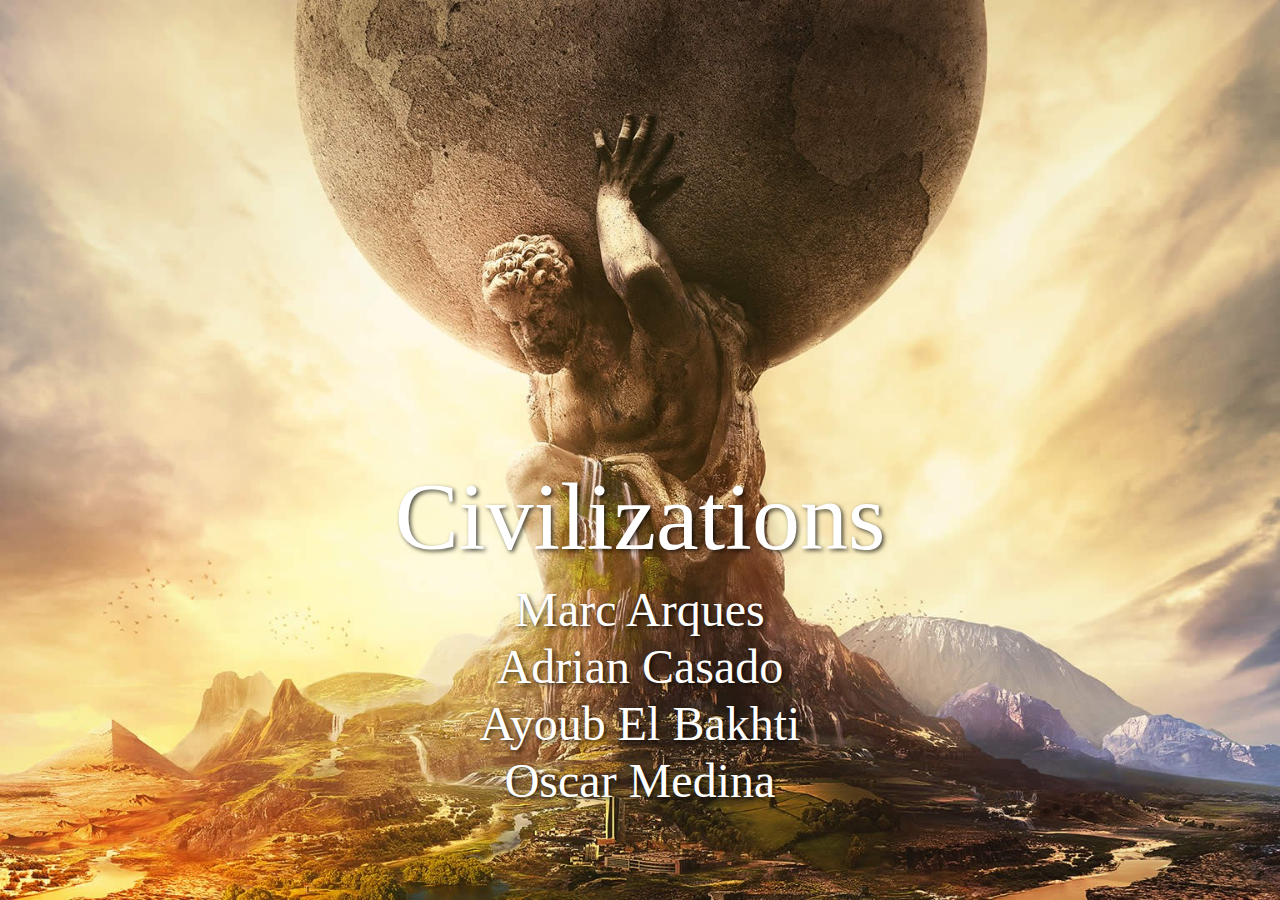
<file: M4 (EXPERIMENTAL)/html/index.html>
<!DOCTYPE html>
<html lang="es">
<head>
    <meta charset="UTF-8">
    <meta name="viewport" content="width=device-width, initial-scale=1.0">
    <title>Videojuego Civilizations</title>
    <link rel="stylesheet" href="index.css">
</head>
<body>
    <header class="hidden" role="banner">
        <h1>Videojuego Civilizations</h1>
    </header>
    <main>
        <section id="intro" role="region" aria-label="Introducción">
            <img src="images/indexBackground.jpg" alt="Imagen introductoria del juego" id="introImage">
            <div id="introTitle" aria-hidden="true">
                Civilizations
                <div id="introNames">
                    <div>Marc Arques</div>
                    <div>Adrian Casado</div>
                    <div>Ayoub El Bakhti</div>
                    <div>Oscar Medina</div>
                </div>
            </div>
        </section>
        <section id="index" class="hidden" role="region" aria-label="Menú principal">
            <div class="menu-container">
                <img src="images/bandera.png" alt="Imagen izquierda" class="side-image">
                <div class="buttons">
                    <button onclick="location.href='attack_units.html'" aria-label="Unidades de Ataque">Unidades de Ataque</button>
                    <button onclick="location.href='buildings.html'" aria-label="Edificios">Edificios</button>
                    <button onclick="location.href='defences.html'" aria-label="Defensas">Defensas</button>
                    <button onclick="location.href='special_units.html'" aria-label="Unidades Especiales">Unidades Especiales</button>
                </div>
                <img src="images/bandera.png" alt="Imagen derecha" class="side-image">
            </div>
        </section>
    </main>
    <footer class="hidden" role="contentinfo">
        <p>&copy; 2024 Videojuego Civilizations. Todos los derechos reservados.</p>
    </footer>
    <script src="menu.js"></script>
</body>
</html>
</file>
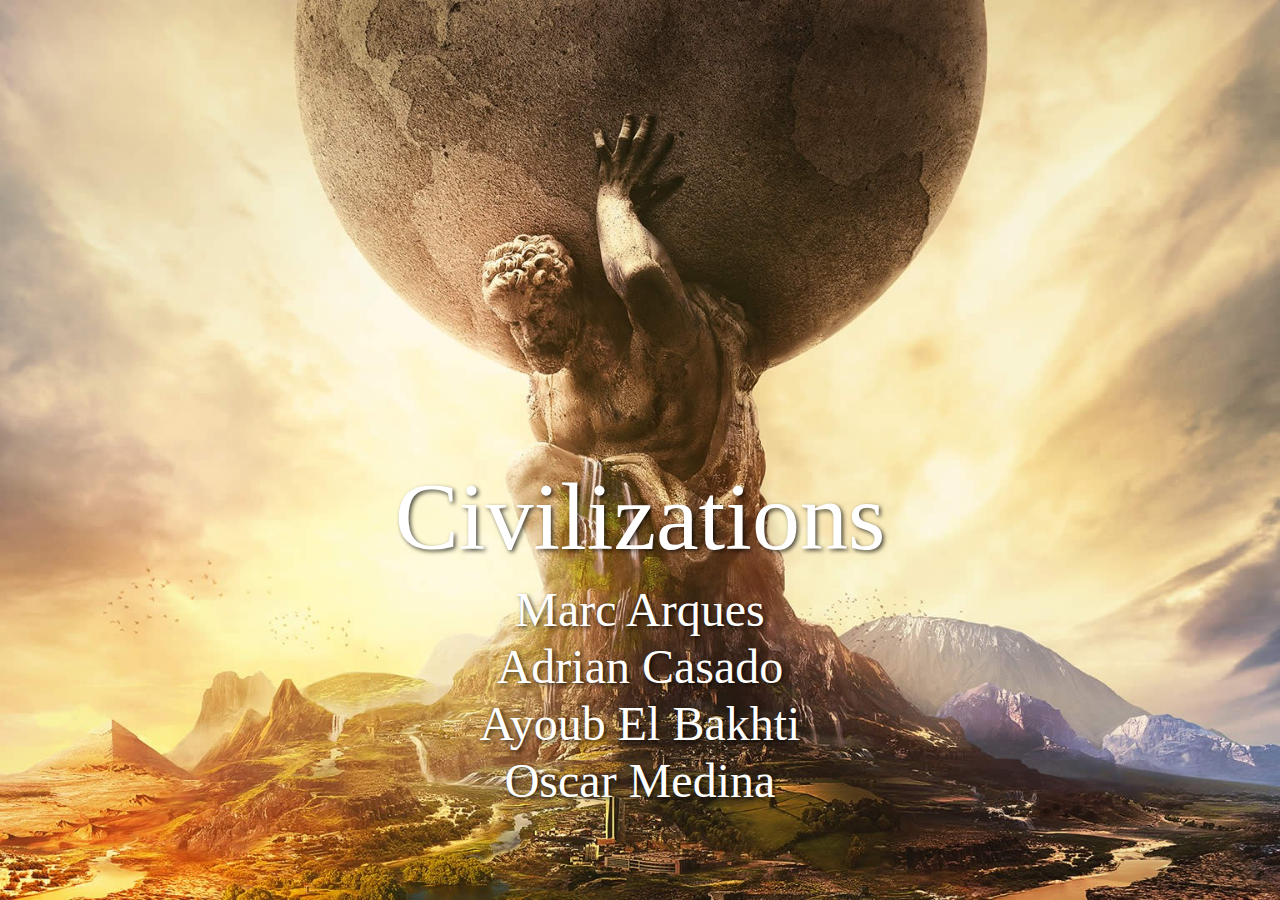
<file: M4/html/index.html>
<!DOCTYPE html>
<html lang="es">
<head>
    <meta charset="UTF-8">
    <meta name="viewport" content="width=device-width, initial-scale=1.0">
    <title>Videojuego Civilizations</title>
    <link rel="stylesheet" href="index.css">
<script>
    async function refrescar() {
        var url = 'http://localhost:5000/run-script';
        try {
            await fetch(url);
        } catch (e) {
            console.error(e);
        }
        return false;
    }

    async function actualizarYRedirigir() {
        await refrescar();
        setTimeout(function() {
            location.href = 'civilizations.html';
        }, 1000); // 1 segundo de retraso
    }
</script>
</head>
<body>
    <header class="hidden" role="banner">
        <h1>Videojuego Civilizations</h1>
    </header>
    <main>
        <div id="loading" style="z-index: 10000; display: none; color:black; background-color: white; width: 100px;">&nbsp;</div>
        <section id="intro" role="region" aria-label="Introducción">
            <img src="images/indexBackground.jpg" alt="Imagen introductoria del juego" id="introImage">
            <div id="introTitle" aria-hidden="true">
                Civilizations
                <div id="introNames">
                    <div>Marc Arques</div>
                    <div>Adrian Casado</div>
                    <div>Ayoub El Bakhti</div>
                    <div>Oscar Medina</div>
                </div>
            </div>
        </section>
        <section id="index" class="hidden" role="region" aria-label="Menú principal">
            <div class="menu-container">
                <img src="images/bandera.png" alt="Imagen izquierda" class="side-image">
                <div class="buttons">
                    <button onclick="location.href='attack_units.html'" aria-label="Unidades de Ataque">Unidades de Ataque</button>
                    <button onclick="location.href='buildings.html'" aria-label="Edificios">Edificios</button>
                    <button onclick="location.href='defences.html'" aria-label="Defensas">Defensas</button>
                    <button onclick="location.href='special_units.html'" aria-label="Unidades Especiales">Unidades Especiales</button>
                    <button onclick="actualizarYRedirigir()" aria-label="Civilization Stats and Update Resources">Civilization Stats y Recargar Recursos</button>                </div>
                <img src="images/bandera.png" alt="Imagen derecha" class="side-image">
            </div>
        </section>
    </main>
    <footer class="hidden" role="contentinfo">
            <p>2024 Civilizations. Todos los derechos reservados.</p>
            <p>
              <a href="https://github.com/MarcArques" target="_blank">Marc Arqu&#233;s Marim&#243;n</a>
            </p>
            <p>
              <a href="https://github.com/AdrianCasadoAguilera" target="_blank">Adri&#225;n Casado Aguilera</a>
            </p>
            <p>
              <a href="https://github.com/AAyoubelbakhti" target="_blank">Ayoub El Bakhti</a>
            </p>
            <p>
              <a href="https://github.com/OscarMG018" target="_blank">&#211;scar MG018</a>
            </p>
    </footer>
    <script src="menu.js"></script>
</body>
</html>
</file>
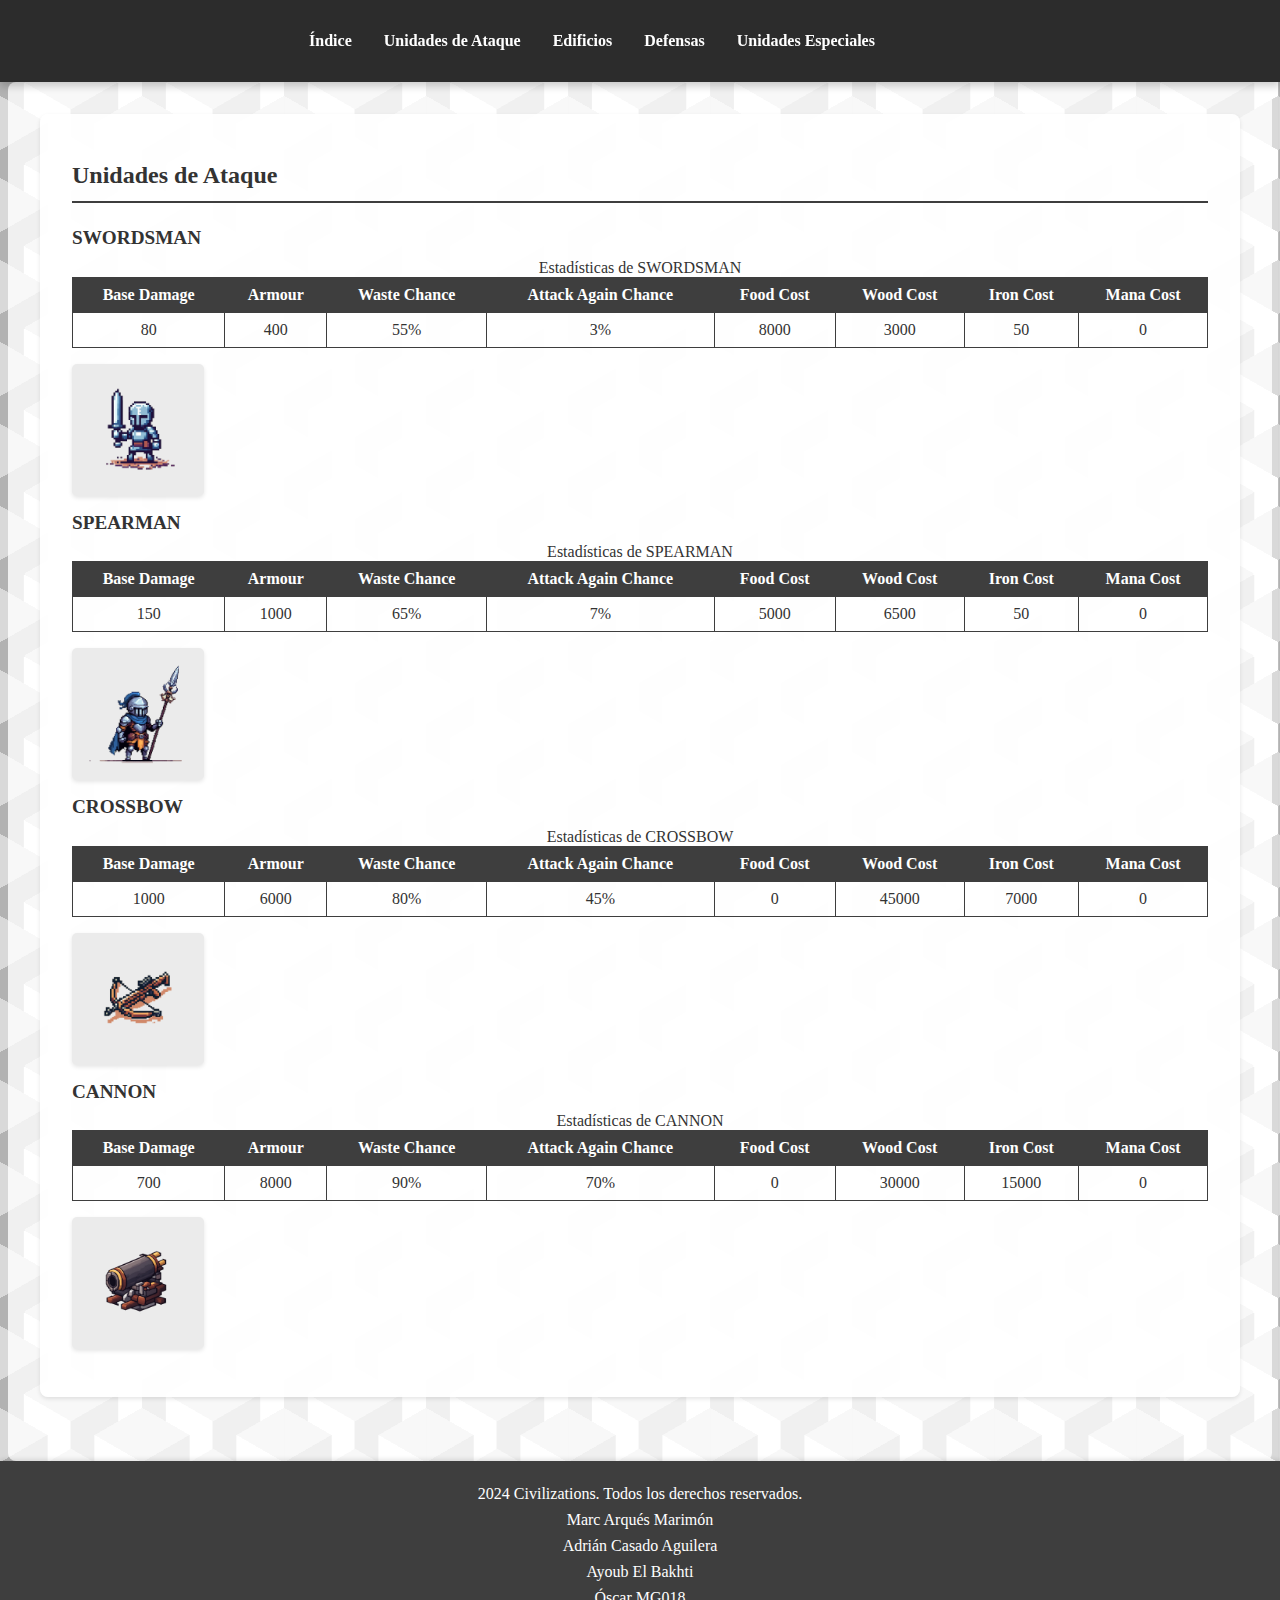
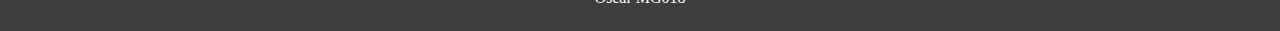
<file: M4/html/attack_units.html>
<html lang="es">
  <head>
    <meta charset="UTF-8"/>
    <meta name="viewport" content="width=device-width, initial-scale=1.0"/>
    <title>Unidades de Ataque</title>
    <link rel="stylesheet" href="style.css"/>
    <script>
                    function toggleMenu() {
                        const menu = document.getElementById('menu');
                        const toggleButton = document.querySelector('.menu-toggle');
                        const isExpanded = toggleButton.getAttribute('aria-expanded') === 'true';
                    
                        console.log('Menu toggled');  // Agrega este log para verificar que la funci&#243;n se est&#225; ejecutando
                    
                        toggleButton.setAttribute('aria-expanded', !isExpanded);
                        menu.style.display = isExpanded ? 'none' : 'flex';
                    }
                </script>
  </head>
  <body>
    <header role="banner">
      <nav role="navigation">
        <div class="menu-toggle" aria-label="Toggle menu" aria-expanded="false" onclick="toggleMenu()">&#9776;</div>
        <ul id="menu">
          <li>
            <a href="index.html">&#205;ndice</a>
          </li>
          <li>
            <a href="attack_units.html" aria-current="page">Unidades de Ataque</a>
          </li>
          <li>
            <a href="buildings.html">Edificios</a>
          </li>
          <li>
            <a href="defences.html">Defensas</a>
          </li>
          <li>
            <a href="special_units.html">Unidades Especiales</a>
          </li>
        </ul>
      </nav>
    </header>
    <main role="main">
      <section id="attack-units" aria-labelledby="attack-units-title">
        <h1 id="attack-units-title">Unidades de Ataque</h1>
        <article class="unit-section" id="swordsman">
          <h2>SWORDSMAN</h2>
          <div class="table-container">
            <table>
              <caption>Estad&#237;sticas de SWORDSMAN</caption>
              <thead>
                <tr>
                  <th scope="col">Base Damage</th>
                  <th scope="col">Armour</th>
                  <th scope="col">Waste Chance</th>
                  <th scope="col">Attack Again Chance</th>
                  <th scope="col">Food Cost</th>
                  <th scope="col">Wood Cost</th>
                  <th scope="col">Iron Cost</th>
                  <th scope="col">Mana Cost</th>
                </tr>
              </thead>
              <tbody>
                <tr>
                  <td>80</td>
                  <td>400</td>
                  <td>55%</td>
                  <td>3%</td>
                  <td>8000</td>
                  <td>3000</td>
                  <td>50</td>
                  <td>0</td>
                </tr>
              </tbody>
            </table>
          </div>
          <div class="unit">
            <img src="images/swordsman.png" alt="Imagen de SWORDSMAN"/>
            <p>El Espadach&#237;n es una unidad de ataque cuerpo a cuerpo con una base de da&#241;o de 80. Con una impresionante armadura de 400, est&#225; bien protegido contra ataques enemigos. Aunque tiene un 55% de probabilidad de desperdiciar un ataque, su oportunidad de atacar nuevamente es del 3%. Es una opci&#243;n econ&#243;mica en t&#233;rminos de hierro, requiriendo solo 50 unidades, pero tiene un costo considerable de 8000 de comida y 3000 de madera. Mejorado con tecnolog&#237;a y experiencia, este guerrero es una columna vertebral en las batallas cuerpo a cuerpo.</p>
          </div>
        </article>
        <article class="unit-section" id="spearman">
          <h2>SPEARMAN</h2>
          <div class="table-container">
            <table>
              <caption>Estad&#237;sticas de SPEARMAN</caption>
              <thead>
                <tr>
                  <th scope="col">Base Damage</th>
                  <th scope="col">Armour</th>
                  <th scope="col">Waste Chance</th>
                  <th scope="col">Attack Again Chance</th>
                  <th scope="col">Food Cost</th>
                  <th scope="col">Wood Cost</th>
                  <th scope="col">Iron Cost</th>
                  <th scope="col">Mana Cost</th>
                </tr>
              </thead>
              <tbody>
                <tr>
                  <td>150</td>
                  <td>1000</td>
                  <td>65%</td>
                  <td>7%</td>
                  <td>5000</td>
                  <td>6500</td>
                  <td>50</td>
                  <td>0</td>
                </tr>
              </tbody>
            </table>
          </div>
          <div class="unit">
            <img src="images/spearman.png" alt="Imagen de SPEARMAN"/>
            <p>El Lancero es una unidad vers&#225;til con un da&#241;o base de 150 y una armadura de 1000, lo que lo convierte en una opci&#243;n robusta contra las unidades montadas y a pie. Con una alta probabilidad de desperdicio del 65%, pero una notable oportunidad de ataque adicional del 7%, el Lancero puede ser un elemento sorpresa en el campo de batalla. Sus costos incluyen 5000 de comida, 6500 de madera y 50 de hierro, lo que lo hace una inversi&#243;n equilibrada para su alto rendimiento defensivo y ofensivo.</p>
          </div>
        </article>
        <article class="unit-section" id="crossbow">
          <h2>CROSSBOW</h2>
          <div class="table-container">
            <table>
              <caption>Estad&#237;sticas de CROSSBOW</caption>
              <thead>
                <tr>
                  <th scope="col">Base Damage</th>
                  <th scope="col">Armour</th>
                  <th scope="col">Waste Chance</th>
                  <th scope="col">Attack Again Chance</th>
                  <th scope="col">Food Cost</th>
                  <th scope="col">Wood Cost</th>
                  <th scope="col">Iron Cost</th>
                  <th scope="col">Mana Cost</th>
                </tr>
              </thead>
              <tbody>
                <tr>
                  <td>1000</td>
                  <td>6000</td>
                  <td>80%</td>
                  <td>45%</td>
                  <td>0</td>
                  <td>45000</td>
                  <td>7000</td>
                  <td>0</td>
                </tr>
              </tbody>
            </table>
          </div>
          <div class="unit">
            <img src="images/crossbow.png" alt="Imagen de CROSSBOW"/>
            <p>El Ballestero es una unidad de ataque a distancia extremadamente potente con un da&#241;o base de 1000 y una armadura de 6000. Su alta probabilidad de desperdicio del 80% se compensa con una notable oportunidad de ataque adicional del 45%. Sin costos en comida, pero con un alto requerimiento de 45000 de madera y 7000 de hierro, el Ballestero es una inversi&#243;n pesada pero extremadamente efectiva en desmantelar las defensas enemigas desde lejos.</p>
          </div>
        </article>
        <article class="unit-section" id="cannon">
          <h2>CANNON</h2>
          <div class="table-container">
            <table>
              <caption>Estad&#237;sticas de CANNON</caption>
              <thead>
                <tr>
                  <th scope="col">Base Damage</th>
                  <th scope="col">Armour</th>
                  <th scope="col">Waste Chance</th>
                  <th scope="col">Attack Again Chance</th>
                  <th scope="col">Food Cost</th>
                  <th scope="col">Wood Cost</th>
                  <th scope="col">Iron Cost</th>
                  <th scope="col">Mana Cost</th>
                </tr>
              </thead>
              <tbody>
                <tr>
                  <td>700</td>
                  <td>8000</td>
                  <td>90%</td>
                  <td>70%</td>
                  <td>0</td>
                  <td>30000</td>
                  <td>15000</td>
                  <td>0</td>
                </tr>
              </tbody>
            </table>
          </div>
          <div class="unit">
            <img src="images/cannon.png" alt="Imagen de CANNON"/>
            <p>El Ca&#241;&#243;n es una unidad de artiller&#237;a pesada con un da&#241;o base de 700 y una armadura de 8000. Su probabilidad de desperdicio es alta, del 90%, pero su oportunidad de ataque adicional del 70% lo convierte en una amenaza constante. Sin necesidad de comida pero con altos costos de 30000 de madera y 15000 de hierro, el Ca&#241;&#243;n es ideal para desmantelar estructuras enemigas y causar grandes estragos en formaciones enemigas densas. Su poder de fuego y resistencia lo hacen una unidad indispensable en batallas largas y asedios.</p>
          </div>
        </article>
      </section>
    </main>
    <footer role="contentinfo">
      <p> 2024 Civilizations. Todos los derechos reservados.</p>
      <p>
        <a href="https://github.com/MarcArques" target="_blank">Marc Arqu&#233;s Marim&#243;n</a>
      </p>
      <p>
        <a href="https://github.com/AdrianCasadoAguilera" target="_blank">Adri&#225;n Casado Aguilera</a>
      </p>
      <p>
        <a href="https://github.com/AAyoubelbakhti" target="_blank">Ayoub El Bakhti</a>
      </p>
      <p>
        <a href="https://github.com/OscarMG018" target="_blank">&#211;scar MG018</a>
      </p>
    </footer>
  </body>
</html>
</file>
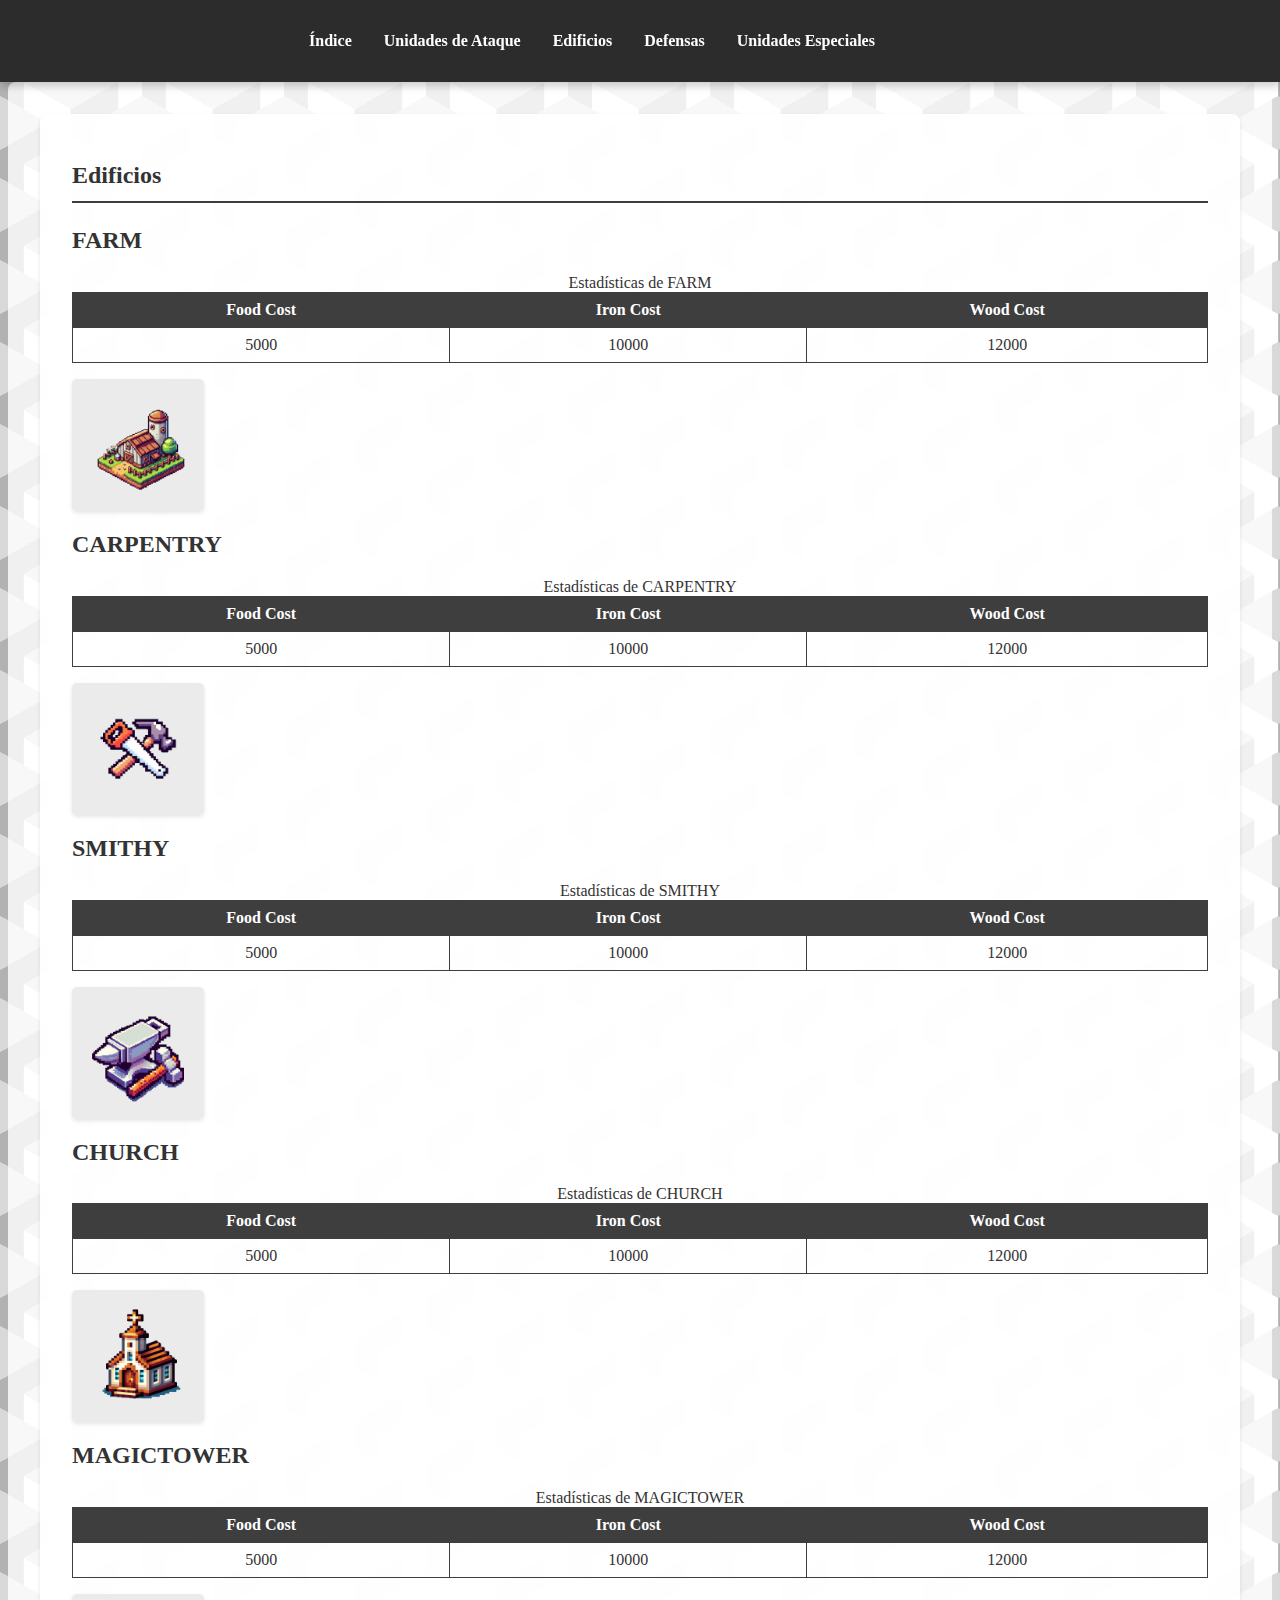
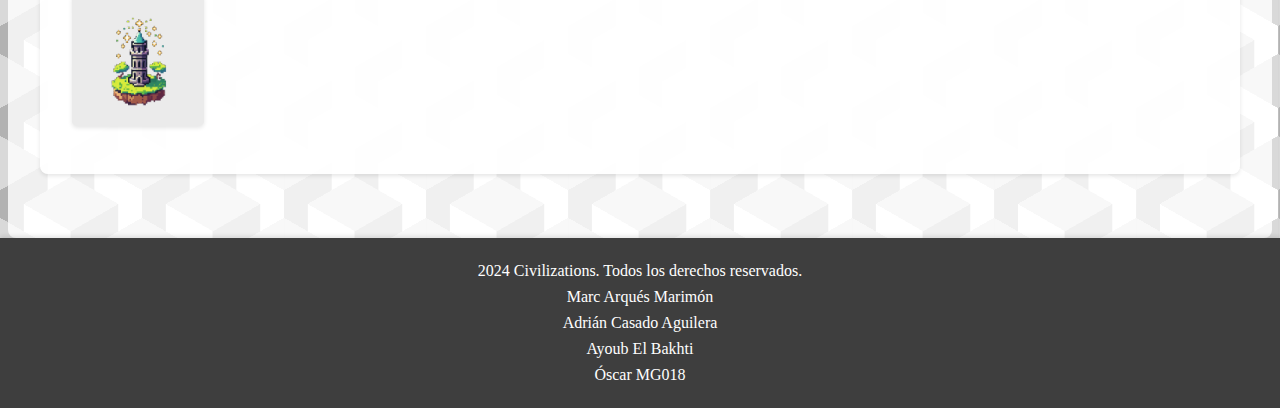
<file: M4/html/buildings.html>
<html lang="es">
  <head>
    <meta charset="UTF-8"/>
    <meta name="viewport" content="width=device-width, initial-scale=1.0"/>
    <title>Edificios</title>
    <link rel="stylesheet" href="style.css"/>
    <script>
                    function toggleMenu() {
                        const menu = document.getElementById('menu');
                        const toggleButton = document.querySelector('.menu-toggle');
                        const isExpanded = toggleButton.getAttribute('aria-expanded') === 'true';
                    
                        console.log('Menu toggled');  // Agrega este log para verificar que la funci&#243;n se est&#225; ejecutando
                    
                        toggleButton.setAttribute('aria-expanded', !isExpanded);
                        menu.style.display = isExpanded ? 'none' : 'flex';
                    }
                </script>
  </head>
  <body>
    <header role="banner">
      <nav role="navigation">
        <div class="menu-toggle" aria-label="Toggle menu" aria-expanded="false" onclick="toggleMenu()">&#9776;</div>
        <ul id="menu">
          <li>
            <a href="index.html">&#205;ndice</a>
          </li>
          <li>
            <a href="attack_units.html">Unidades de Ataque</a>
          </li>
          <li>
            <a href="buildings.html" aria-current="page">Edificios</a>
          </li>
          <li>
            <a href="defences.html">Defensas</a>
          </li>
          <li>
            <a href="special_units.html">Unidades Especiales</a>
          </li>
        </ul>
      </nav>
    </header>
    <main role="main">
      <section id="buildings" aria-labelledby="buildings-title">
        <h1 id="buildings-title">Edificios</h1>
        <article class="building-section" id="farm">
          <h2>FARM</h2>
          <div class="table-container">
            <table>
              <caption>Estad&#237;sticas de FARM</caption>
              <thead>
                <tr>
                  <th scope="col">Food Cost</th>
                  <th scope="col">Iron Cost</th>
                  <th scope="col">Wood Cost</th>
                </tr>
              </thead>
              <tbody>
                <tr>
                  <td>5000</td>
                  <td>10000</td>
                  <td>12000</td>
                </tr>
              </tbody>
            </table>
          </div>
          <div class="unit">
            <img src="images/farm.png" alt="Imagen de FARM"/>
            <p>La Granja es el principal productor de alimentos en tu civilizaci&#243;n. Con un costo de 5000 de comida, 10000 de hierro y 12000 de madera, proporciona los recursos necesarios para mantener a tu poblaci&#243;n y alimentar a tus tropas.</p>
          </div>
        </article>
        <article class="building-section" id="carpentry">
          <h2>CARPENTRY</h2>
          <div class="table-container">
            <table>
              <caption>Estad&#237;sticas de CARPENTRY</caption>
              <thead>
                <tr>
                  <th scope="col">Food Cost</th>
                  <th scope="col">Iron Cost</th>
                  <th scope="col">Wood Cost</th>
                </tr>
              </thead>
              <tbody>
                <tr>
                  <td>5000</td>
                  <td>10000</td>
                  <td>12000</td>
                </tr>
              </tbody>
            </table>
          </div>
          <div class="unit">
            <img src="images/carpentry.png" alt="Imagen de CARPENTRY"/>
            <p>La Carpinter&#237;a es esencial para la producci&#243;n y reparaci&#243;n de estructuras de madera. Requiere 5000 de comida, 10000 de hierro y 12000 de madera para su construcci&#243;n, y es crucial para mantener tu infraestructura en buen estado.</p>
          </div>
        </article>
        <article class="building-section" id="smithy">
          <h2>SMITHY</h2>
          <div class="table-container">
            <table>
              <caption>Estad&#237;sticas de SMITHY</caption>
              <thead>
                <tr>
                  <th scope="col">Food Cost</th>
                  <th scope="col">Iron Cost</th>
                  <th scope="col">Wood Cost</th>
                </tr>
              </thead>
              <tbody>
                <tr>
                  <td>5000</td>
                  <td>10000</td>
                  <td>12000</td>
                </tr>
              </tbody>
            </table>
          </div>
          <div class="unit">
            <img src="images/smithy.png" alt="Imagen de SMITHY"/>
            <p>La Herrer&#237;a es donde se forjan las armas y armaduras para tus tropas. Con un costo de 5000 de comida, 10000 de hierro y 12000 de madera, este edificio mejora la capacidad ofensiva y defensiva de tu ej&#233;rcito.</p>
          </div>
        </article>
        <article class="building-section" id="church">
          <h2>CHURCH</h2>
          <div class="table-container">
            <table>
              <caption>Estad&#237;sticas de CHURCH</caption>
              <thead>
                <tr>
                  <th scope="col">Food Cost</th>
                  <th scope="col">Iron Cost</th>
                  <th scope="col">Wood Cost</th>
                </tr>
              </thead>
              <tbody>
                <tr>
                  <td>5000</td>
                  <td>10000</td>
                  <td>12000</td>
                </tr>
              </tbody>
            </table>
          </div>
          <div class="unit">
            <img src="images/church.png" alt="Imagen de CHURCH"/>
            <p>La Iglesia es un centro espiritual que proporciona beneficios a tus unidades y mejora la moral de tu civilizaci&#243;n. Requiere 5000 de comida, 10000 de hierro y 12000 de madera para ser construida, y es fundamental para mantener la fe y el bienestar en tu comunidad.</p>
          </div>
        </article>
        <article class="building-section" id="magictower">
          <h2>MAGICTOWER</h2>
          <div class="table-container">
            <table>
              <caption>Estad&#237;sticas de MAGICTOWER</caption>
              <thead>
                <tr>
                  <th scope="col">Food Cost</th>
                  <th scope="col">Iron Cost</th>
                  <th scope="col">Wood Cost</th>
                </tr>
              </thead>
              <tbody>
                <tr>
                  <td>5000</td>
                  <td>10000</td>
                  <td>12000</td>
                </tr>
              </tbody>
            </table>
          </div>
          <div class="unit">
            <img src="images/magictower.png" alt="Imagen de MAGICTOWER"/>
            <p>La Torre M&#225;gica es un edificio avanzado que otorga poderosos hechizos y defensa m&#225;gica a tu civilizaci&#243;n. Su construcci&#243;n cuesta 5000 de comida, 10000 de hierro y 12000 de madera, y es vital para protegerte contra ataques m&#225;gicos y potenciar tus habilidades m&#225;gicas.</p>
          </div>
        </article>
      </section>
    </main>
    <footer role="contentinfo">
      <p>2024 Civilizations. Todos los derechos reservados.</p>
      <p>
        <a href="https://github.com/MarcArques" target="_blank">Marc Arqu&#233;s Marim&#243;n</a>
      </p>
      <p>
        <a href="https://github.com/AdrianCasadoAguilera" target="_blank">Adri&#225;n Casado Aguilera</a>
      </p>
      <p>
        <a href="https://github.com/AAyoubelbakhti" target="_blank">Ayoub El Bakhti</a>
      </p>
      <p>
        <a href="https://github.com/OscarMG018" target="_blank">&#211;scar MG018</a>
      </p>
    </footer>
  </body>
</html>
</file>
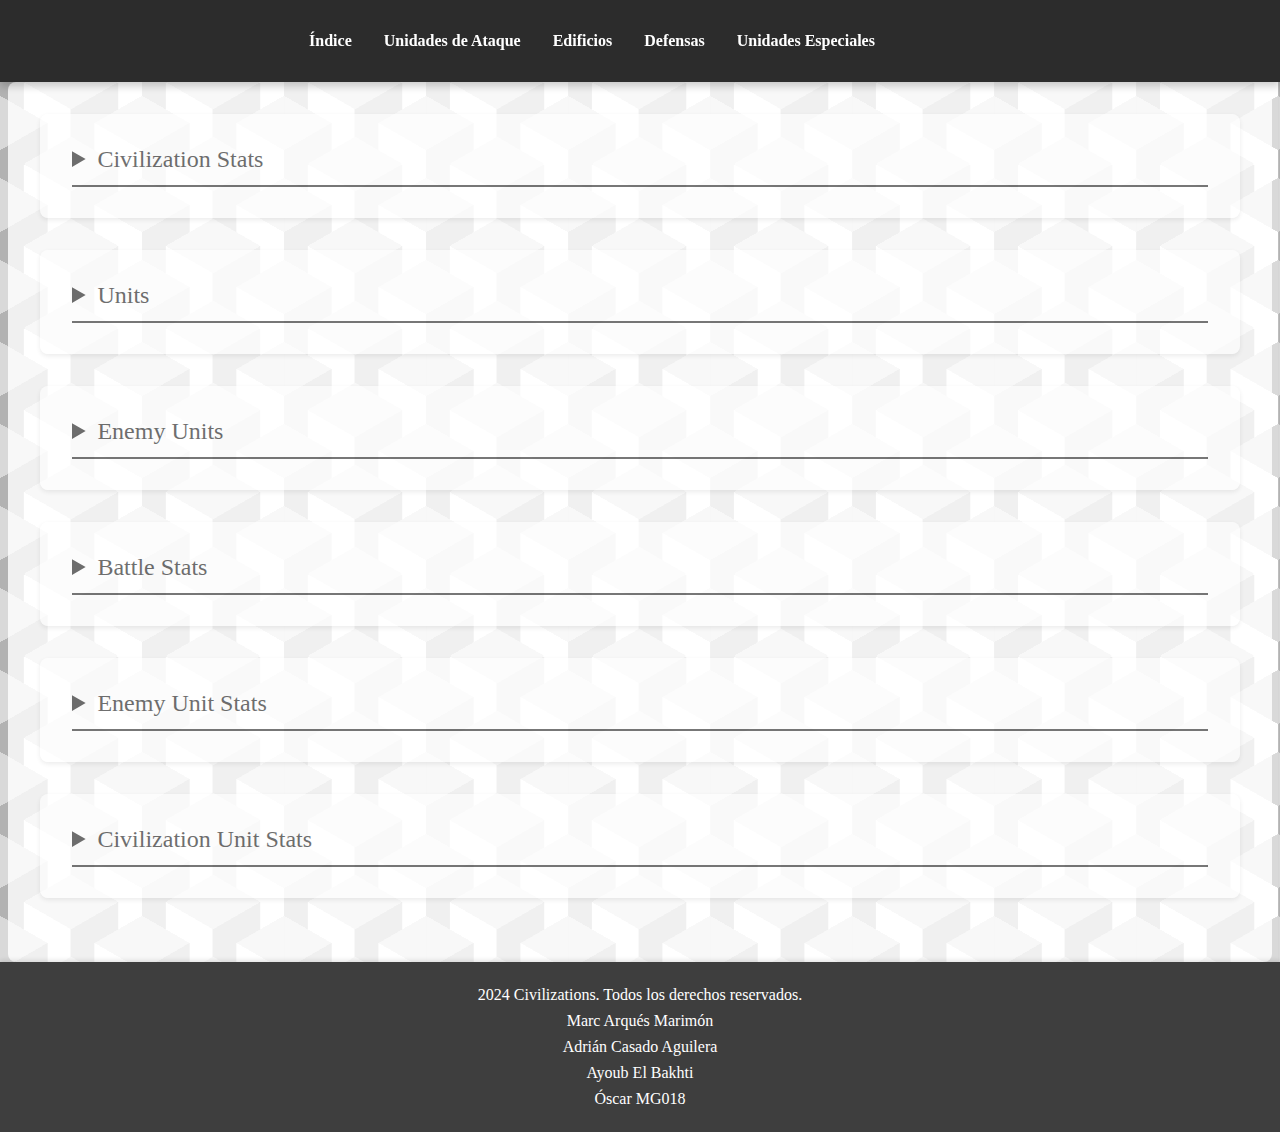
<file: M4/html/civilizations.html>
<html lang="es">
  <head>
    <meta charset="UTF-8"/>
    <meta name="viewport" content="width=device-width, initial-scale=1.0"/>
    <title>Civilization Stats</title>
    <link rel="stylesheet" href="civilizations.css"/>
    <script>
                    function refrescar() {
                      var url = 'http://localhost:5000/run-script';
                      var nuevaVentana = window.open(url, '_blank');
                      return false;
                    }
                    function toggleMenu() {
                        const menu = document.getElementById('menu');
                        const toggleButton = document.querySelector('.menu-toggle');
                        const isExpanded = toggleButton.getAttribute('aria-expanded') === 'true';
                    
                        console.log('Menu toggled');  // Agrega este log para verificar que la funci&#243;n se est&#225; ejecutando
                    
                        toggleButton.setAttribute('aria-expanded', !isExpanded);
                        menu.style.display = isExpanded ? 'none' : 'flex';
                    }
                </script>
  </head>
  <body>
    <header role="banner">
      <nav role="navigation">
        <div class="menu-toggle" aria-label="Toggle menu" aria-expanded="false" onclick="toggleMenu()">&#9776;</div>
        <ul id="menu">
          <li>
            <a href="index.html">&#205;ndice</a>
          </li>
          <li>
            <a href="attack_units.html">Unidades de Ataque</a>
          </li>
          <li>
            <a href="buildings.html">Edificios</a>
          </li>
          <li>
            <a href="defences.html">Defensas</a>
          </li>
          <li>
            <a href="special_units.html">Unidades Especiales</a>
          </li>
        </ul>
      </nav>
    </header>
    <main role="main">
      <details id="civilization_stats">
        <summary class="section-title">Civilization Stats</summary>
        <div class="table-container">
          <table>
            <caption>Estad&#237;sticas de la Civilizaci&#243;n</caption>
            <thead>
              <tr>
                <th>Civilization ID</th>
                <th>Name</th>
                <th>Wood Amount</th>
                <th>Iron Amount</th>
                <th>Food Amount</th>
                <th>Mana Amount</th>
                <th>Magic Tower Counter</th>
                <th>Church Counter</th>
                <th>Farm Counter</th>
                <th>Smithy Counter</th>
                <th>Carpentry Counter</th>
                <th>Technology Defence Level</th>
                <th>Technology Attack Level</th>
                <th>Battles Counter</th>
                <th>Battle Timer</th>
                <th>Next Battle In</th>
              </tr>
            </thead>
            <tbody>
              <tr>
                <td>241</td>
                <td>Prueba</td>
                <td>1885</td>
                <td>377</td>
                <td>2262</td>
                <td>0</td>
                <td>0</td>
                <td>0</td>
                <td>0</td>
                <td>0</td>
                <td>0</td>
                <td>0</td>
                <td>0</td>
                <td>0</td>
                <td>6.2833605</td>
                <td>283</td>
              </tr>
              <tr>
                <td>4</td>
                <td>oscar</td>
                <td>5685</td>
                <td>11527</td>
                <td>77008</td>
                <td>0</td>
                <td>0</td>
                <td>0</td>
                <td>0</td>
                <td>1</td>
                <td>0</td>
                <td>0</td>
                <td>0</td>
                <td>5</td>
                <td>222.01495</td>
                <td>271</td>
              </tr>
              <tr>
                <td>224</td>
                <td>Adrian</td>
                <td>50481</td>
                <td>65564</td>
                <td>92288</td>
                <td>23178</td>
                <td>3</td>
                <td>0</td>
                <td>2</td>
                <td>9</td>
                <td>0</td>
                <td>0</td>
                <td>0</td>
                <td>23</td>
                <td>10.166683</td>
                <td>221</td>
              </tr>
              <tr>
                <td>225</td>
                <td>test</td>
                <td>257516</td>
                <td>22592</td>
                <td>326607</td>
                <td>50090</td>
                <td>1</td>
                <td>1</td>
                <td>2</td>
                <td>6</td>
                <td>2</td>
                <td>7</td>
                <td>15</td>
                <td>5</td>
                <td>179.36194</td>
                <td>283</td>
              </tr>
              <tr>
                <td>226</td>
                <td>sad</td>
                <td>74475</td>
                <td>13908</td>
                <td>59782</td>
                <td>0</td>
                <td>0</td>
                <td>0</td>
                <td>0</td>
                <td>2</td>
                <td>1</td>
                <td>0</td>
                <td>0</td>
                <td>2</td>
                <td>61.999226</td>
                <td>215</td>
              </tr>
            </tbody>
          </table>
        </div>
      </details>
      <details id="units">
        <summary class="section-title">Units</summary>
        <div class="table-container">
          <table>
            <caption>Estad&#237;sticas de Unidades</caption>
            <thead>
              <tr>
                <th>Unit ID</th>
                <th>Civilization ID</th>
                <th>Type</th>
                <th>Experience</th>
              </tr>
            </thead>
            <tbody>
              <tr>
                <td>29</td>
                <td>4</td>
                <td>Swordsman</td>
                <td>0</td>
              </tr>
              <tr>
                <td>30</td>
                <td>4</td>
                <td>Swordsman</td>
                <td>0</td>
              </tr>
              <tr>
                <td>263</td>
                <td>225</td>
                <td>Swordsman</td>
                <td>5</td>
              </tr>
              <tr>
                <td>265</td>
                <td>225</td>
                <td>Swordsman</td>
                <td>5</td>
              </tr>
              <tr>
                <td>264</td>
                <td>225</td>
                <td>Swordsman</td>
                <td>5</td>
              </tr>
              <tr>
                <td>266</td>
                <td>225</td>
                <td>Swordsman</td>
                <td>5</td>
              </tr>
              <tr>
                <td>267</td>
                <td>225</td>
                <td>Swordsman</td>
                <td>5</td>
              </tr>
              <tr>
                <td>268</td>
                <td>225</td>
                <td>Swordsman</td>
                <td>5</td>
              </tr>
              <tr>
                <td>269</td>
                <td>225</td>
                <td>Swordsman</td>
                <td>4</td>
              </tr>
              <tr>
                <td>270</td>
                <td>225</td>
                <td>Swordsman</td>
                <td>4</td>
              </tr>
              <tr>
                <td>271</td>
                <td>225</td>
                <td>Swordsman</td>
                <td>4</td>
              </tr>
              <tr>
                <td>272</td>
                <td>225</td>
                <td>Swordsman</td>
                <td>4</td>
              </tr>
              <tr>
                <td>273</td>
                <td>225</td>
                <td>Swordsman</td>
                <td>4</td>
              </tr>
              <tr>
                <td>274</td>
                <td>225</td>
                <td>Swordsman</td>
                <td>4</td>
              </tr>
              <tr>
                <td>275</td>
                <td>225</td>
                <td>Spearman</td>
                <td>4</td>
              </tr>
              <tr>
                <td>276</td>
                <td>225</td>
                <td>Spearman</td>
                <td>4</td>
              </tr>
              <tr>
                <td>277</td>
                <td>225</td>
                <td>Spearman</td>
                <td>4</td>
              </tr>
              <tr>
                <td>278</td>
                <td>225</td>
                <td>Spearman</td>
                <td>4</td>
              </tr>
              <tr>
                <td>279</td>
                <td>225</td>
                <td>Spearman</td>
                <td>4</td>
              </tr>
              <tr>
                <td>280</td>
                <td>225</td>
                <td>Spearman</td>
                <td>4</td>
              </tr>
              <tr>
                <td>281</td>
                <td>225</td>
                <td>Crossbow</td>
                <td>4</td>
              </tr>
              <tr>
                <td>282</td>
                <td>225</td>
                <td>Crossbow</td>
                <td>4</td>
              </tr>
              <tr>
                <td>283</td>
                <td>225</td>
                <td>Arrowtower</td>
                <td>4</td>
              </tr>
              <tr>
                <td>284</td>
                <td>225</td>
                <td>Magician</td>
                <td>4</td>
              </tr>
              <tr>
                <td>338</td>
                <td>226</td>
                <td>Swordsman</td>
                <td>1</td>
              </tr>
              <tr>
                <td>339</td>
                <td>226</td>
                <td>Swordsman</td>
                <td>1</td>
              </tr>
              <tr>
                <td>340</td>
                <td>226</td>
                <td>Swordsman</td>
                <td>1</td>
              </tr>
              <tr>
                <td>341</td>
                <td>226</td>
                <td>Swordsman</td>
                <td>1</td>
              </tr>
              <tr>
                <td>342</td>
                <td>226</td>
                <td>Swordsman</td>
                <td>1</td>
              </tr>
              <tr>
                <td>343</td>
                <td>226</td>
                <td>Swordsman</td>
                <td>1</td>
              </tr>
              <tr>
                <td>344</td>
                <td>226</td>
                <td>Swordsman</td>
                <td>1</td>
              </tr>
              <tr>
                <td>345</td>
                <td>226</td>
                <td>Swordsman</td>
                <td>1</td>
              </tr>
              <tr>
                <td>346</td>
                <td>226</td>
                <td>Swordsman</td>
                <td>1</td>
              </tr>
              <tr>
                <td>347</td>
                <td>226</td>
                <td>Spearman</td>
                <td>1</td>
              </tr>
              <tr>
                <td>348</td>
                <td>226</td>
                <td>Crossbow</td>
                <td>1</td>
              </tr>
            </tbody>
          </table>
        </div>
      </details>
      <details id="enemy_unit">
        <summary class="section-title">Enemy Units</summary>
        <div class="table-container">
          <table>
            <caption>Estad&#237;sticas de Unidades Enemigas</caption>
            <thead>
              <tr>
                <th>Unit ID</th>
                <th>Civilization ID</th>
                <th>Type</th>
                <th>Experience</th>
              </tr>
            </thead>
            <tbody>
              <tr>
                <td>2817</td>
                <td>224</td>
                <td>Swordsman</td>
                <td>0</td>
              </tr>
              <tr>
                <td>2818</td>
                <td>224</td>
                <td>Swordsman</td>
                <td>0</td>
              </tr>
              <tr>
                <td>2819</td>
                <td>224</td>
                <td>Crossbow</td>
                <td>0</td>
              </tr>
              <tr>
                <td>2820</td>
                <td>224</td>
                <td>Cannon</td>
                <td>0</td>
              </tr>
              <tr>
                <td>2821</td>
                <td>224</td>
                <td>Cannon</td>
                <td>0</td>
              </tr>
              <tr>
                <td>2822</td>
                <td>224</td>
                <td>Swordsman</td>
                <td>0</td>
              </tr>
              <tr>
                <td>2823</td>
                <td>224</td>
                <td>Spearman</td>
                <td>0</td>
              </tr>
              <tr>
                <td>2824</td>
                <td>224</td>
                <td>Spearman</td>
                <td>0</td>
              </tr>
              <tr>
                <td>2825</td>
                <td>224</td>
                <td>Cannon</td>
                <td>0</td>
              </tr>
              <tr>
                <td>2826</td>
                <td>224</td>
                <td>Swordsman</td>
                <td>0</td>
              </tr>
              <tr>
                <td>2827</td>
                <td>224</td>
                <td>Crossbow</td>
                <td>0</td>
              </tr>
              <tr>
                <td>2828</td>
                <td>224</td>
                <td>Cannon</td>
                <td>0</td>
              </tr>
              <tr>
                <td>2829</td>
                <td>224</td>
                <td>Swordsman</td>
                <td>0</td>
              </tr>
              <tr>
                <td>2830</td>
                <td>224</td>
                <td>Cannon</td>
                <td>0</td>
              </tr>
              <tr>
                <td>2831</td>
                <td>224</td>
                <td>Crossbow</td>
                <td>0</td>
              </tr>
              <tr>
                <td>2832</td>
                <td>224</td>
                <td>Cannon</td>
                <td>0</td>
              </tr>
              <tr>
                <td>2833</td>
                <td>224</td>
                <td>Spearman</td>
                <td>0</td>
              </tr>
              <tr>
                <td>2834</td>
                <td>224</td>
                <td>Swordsman</td>
                <td>0</td>
              </tr>
              <tr>
                <td>2835</td>
                <td>224</td>
                <td>Swordsman</td>
                <td>0</td>
              </tr>
              <tr>
                <td>2836</td>
                <td>224</td>
                <td>Cannon</td>
                <td>0</td>
              </tr>
              <tr>
                <td>2837</td>
                <td>224</td>
                <td>Cannon</td>
                <td>0</td>
              </tr>
              <tr>
                <td>2838</td>
                <td>224</td>
                <td>Crossbow</td>
                <td>0</td>
              </tr>
              <tr>
                <td>21</td>
                <td>4</td>
                <td>Crossbow</td>
                <td>0</td>
              </tr>
              <tr>
                <td>2816</td>
                <td>224</td>
                <td>Spearman</td>
                <td>0</td>
              </tr>
              <tr>
                <td>2863</td>
                <td>225</td>
                <td>Spearman</td>
                <td>0</td>
              </tr>
              <tr>
                <td>2864</td>
                <td>225</td>
                <td>Crossbow</td>
                <td>0</td>
              </tr>
              <tr>
                <td>2865</td>
                <td>241</td>
                <td>Swordsman</td>
                <td>0</td>
              </tr>
              <tr>
                <td>2866</td>
                <td>241</td>
                <td>Swordsman</td>
                <td>0</td>
              </tr>
              <tr>
                <td>2867</td>
                <td>241</td>
                <td>Swordsman</td>
                <td>0</td>
              </tr>
              <tr>
                <td>2881</td>
                <td>225</td>
                <td>Crossbow</td>
                <td>0</td>
              </tr>
              <tr>
                <td>2882</td>
                <td>225</td>
                <td>Swordsman</td>
                <td>0</td>
              </tr>
              <tr>
                <td>2815</td>
                <td>224</td>
                <td>Cannon</td>
                <td>0</td>
              </tr>
              <tr>
                <td>2883</td>
                <td>224</td>
                <td>Spearman</td>
                <td>0</td>
              </tr>
              <tr>
                <td>2884</td>
                <td>224</td>
                <td>Swordsman</td>
                <td>0</td>
              </tr>
              <tr>
                <td>2885</td>
                <td>224</td>
                <td>Swordsman</td>
                <td>0</td>
              </tr>
              <tr>
                <td>2886</td>
                <td>224</td>
                <td>Swordsman</td>
                <td>0</td>
              </tr>
              <tr>
                <td>2887</td>
                <td>224</td>
                <td>Swordsman</td>
                <td>0</td>
              </tr>
              <tr>
                <td>2888</td>
                <td>224</td>
                <td>Crossbow</td>
                <td>0</td>
              </tr>
              <tr>
                <td>2889</td>
                <td>224</td>
                <td>Cannon</td>
                <td>0</td>
              </tr>
              <tr>
                <td>2890</td>
                <td>224</td>
                <td>Spearman</td>
                <td>0</td>
              </tr>
              <tr>
                <td>2891</td>
                <td>224</td>
                <td>Spearman</td>
                <td>0</td>
              </tr>
              <tr>
                <td>2892</td>
                <td>224</td>
                <td>Cannon</td>
                <td>0</td>
              </tr>
              <tr>
                <td>2893</td>
                <td>224</td>
                <td>Cannon</td>
                <td>0</td>
              </tr>
              <tr>
                <td>2894</td>
                <td>224</td>
                <td>Crossbow</td>
                <td>0</td>
              </tr>
              <tr>
                <td>2895</td>
                <td>224</td>
                <td>Crossbow</td>
                <td>0</td>
              </tr>
              <tr>
                <td>2896</td>
                <td>224</td>
                <td>Crossbow</td>
                <td>0</td>
              </tr>
              <tr>
                <td>2897</td>
                <td>224</td>
                <td>Swordsman</td>
                <td>0</td>
              </tr>
              <tr>
                <td>2898</td>
                <td>224</td>
                <td>Swordsman</td>
                <td>0</td>
              </tr>
              <tr>
                <td>2899</td>
                <td>224</td>
                <td>Spearman</td>
                <td>0</td>
              </tr>
              <tr>
                <td>2900</td>
                <td>224</td>
                <td>Crossbow</td>
                <td>0</td>
              </tr>
              <tr>
                <td>2901</td>
                <td>224</td>
                <td>Swordsman</td>
                <td>0</td>
              </tr>
              <tr>
                <td>2902</td>
                <td>224</td>
                <td>Cannon</td>
                <td>0</td>
              </tr>
              <tr>
                <td>2903</td>
                <td>224</td>
                <td>Spearman</td>
                <td>0</td>
              </tr>
              <tr>
                <td>2904</td>
                <td>224</td>
                <td>Swordsman</td>
                <td>0</td>
              </tr>
              <tr>
                <td>2905</td>
                <td>224</td>
                <td>Spearman</td>
                <td>0</td>
              </tr>
              <tr>
                <td>2906</td>
                <td>224</td>
                <td>Spearman</td>
                <td>0</td>
              </tr>
              <tr>
                <td>2907</td>
                <td>224</td>
                <td>Spearman</td>
                <td>0</td>
              </tr>
              <tr>
                <td>2908</td>
                <td>224</td>
                <td>Swordsman</td>
                <td>0</td>
              </tr>
              <tr>
                <td>2909</td>
                <td>224</td>
                <td>Spearman</td>
                <td>0</td>
              </tr>
              <tr>
                <td>2910</td>
                <td>224</td>
                <td>Cannon</td>
                <td>0</td>
              </tr>
              <tr>
                <td>2911</td>
                <td>224</td>
                <td>Crossbow</td>
                <td>0</td>
              </tr>
              <tr>
                <td>2912</td>
                <td>224</td>
                <td>Crossbow</td>
                <td>0</td>
              </tr>
              <tr>
                <td>2913</td>
                <td>224</td>
                <td>Spearman</td>
                <td>0</td>
              </tr>
              <tr>
                <td>2914</td>
                <td>224</td>
                <td>Spearman</td>
                <td>0</td>
              </tr>
              <tr>
                <td>2915</td>
                <td>224</td>
                <td>Swordsman</td>
                <td>0</td>
              </tr>
              <tr>
                <td>2916</td>
                <td>224</td>
                <td>Spearman</td>
                <td>0</td>
              </tr>
              <tr>
                <td>2917</td>
                <td>224</td>
                <td>Spearman</td>
                <td>0</td>
              </tr>
              <tr>
                <td>2918</td>
                <td>224</td>
                <td>Crossbow</td>
                <td>0</td>
              </tr>
              <tr>
                <td>2919</td>
                <td>224</td>
                <td>Swordsman</td>
                <td>0</td>
              </tr>
              <tr>
                <td>2920</td>
                <td>224</td>
                <td>Spearman</td>
                <td>0</td>
              </tr>
              <tr>
                <td>2921</td>
                <td>224</td>
                <td>Swordsman</td>
                <td>0</td>
              </tr>
              <tr>
                <td>2922</td>
                <td>224</td>
                <td>Swordsman</td>
                <td>0</td>
              </tr>
              <tr>
                <td>2923</td>
                <td>224</td>
                <td>Spearman</td>
                <td>0</td>
              </tr>
              <tr>
                <td>2924</td>
                <td>224</td>
                <td>Spearman</td>
                <td>0</td>
              </tr>
              <tr>
                <td>2925</td>
                <td>224</td>
                <td>Spearman</td>
                <td>0</td>
              </tr>
              <tr>
                <td>2926</td>
                <td>224</td>
                <td>Cannon</td>
                <td>0</td>
              </tr>
              <tr>
                <td>2927</td>
                <td>224</td>
                <td>Cannon</td>
                <td>0</td>
              </tr>
              <tr>
                <td>2928</td>
                <td>224</td>
                <td>Swordsman</td>
                <td>0</td>
              </tr>
              <tr>
                <td>2929</td>
                <td>224</td>
                <td>Spearman</td>
                <td>0</td>
              </tr>
              <tr>
                <td>2930</td>
                <td>224</td>
                <td>Swordsman</td>
                <td>0</td>
              </tr>
              <tr>
                <td>2931</td>
                <td>224</td>
                <td>Crossbow</td>
                <td>0</td>
              </tr>
              <tr>
                <td>2932</td>
                <td>224</td>
                <td>Swordsman</td>
                <td>0</td>
              </tr>
              <tr>
                <td>2933</td>
                <td>224</td>
                <td>Swordsman</td>
                <td>0</td>
              </tr>
              <tr>
                <td>2934</td>
                <td>224</td>
                <td>Cannon</td>
                <td>0</td>
              </tr>
              <tr>
                <td>2935</td>
                <td>224</td>
                <td>Swordsman</td>
                <td>0</td>
              </tr>
              <tr>
                <td>2936</td>
                <td>224</td>
                <td>Crossbow</td>
                <td>0</td>
              </tr>
              <tr>
                <td>2937</td>
                <td>224</td>
                <td>Spearman</td>
                <td>0</td>
              </tr>
              <tr>
                <td>2938</td>
                <td>224</td>
                <td>Spearman</td>
                <td>0</td>
              </tr>
              <tr>
                <td>2939</td>
                <td>224</td>
                <td>Crossbow</td>
                <td>0</td>
              </tr>
              <tr>
                <td>2940</td>
                <td>224</td>
                <td>Spearman</td>
                <td>0</td>
              </tr>
              <tr>
                <td>2941</td>
                <td>224</td>
                <td>Cannon</td>
                <td>0</td>
              </tr>
              <tr>
                <td>2942</td>
                <td>224</td>
                <td>Spearman</td>
                <td>0</td>
              </tr>
              <tr>
                <td>2943</td>
                <td>224</td>
                <td>Spearman</td>
                <td>0</td>
              </tr>
              <tr>
                <td>2944</td>
                <td>224</td>
                <td>Cannon</td>
                <td>0</td>
              </tr>
              <tr>
                <td>2945</td>
                <td>224</td>
                <td>Spearman</td>
                <td>0</td>
              </tr>
              <tr>
                <td>2946</td>
                <td>224</td>
                <td>Swordsman</td>
                <td>0</td>
              </tr>
              <tr>
                <td>2947</td>
                <td>224</td>
                <td>Swordsman</td>
                <td>0</td>
              </tr>
              <tr>
                <td>2948</td>
                <td>224</td>
                <td>Swordsman</td>
                <td>0</td>
              </tr>
              <tr>
                <td>2949</td>
                <td>224</td>
                <td>Crossbow</td>
                <td>0</td>
              </tr>
              <tr>
                <td>2950</td>
                <td>224</td>
                <td>Spearman</td>
                <td>0</td>
              </tr>
              <tr>
                <td>2951</td>
                <td>224</td>
                <td>Crossbow</td>
                <td>0</td>
              </tr>
              <tr>
                <td>2952</td>
                <td>224</td>
                <td>Swordsman</td>
                <td>0</td>
              </tr>
              <tr>
                <td>2953</td>
                <td>224</td>
                <td>Cannon</td>
                <td>0</td>
              </tr>
              <tr>
                <td>2954</td>
                <td>224</td>
                <td>Spearman</td>
                <td>0</td>
              </tr>
              <tr>
                <td>2955</td>
                <td>224</td>
                <td>Cannon</td>
                <td>0</td>
              </tr>
              <tr>
                <td>2956</td>
                <td>224</td>
                <td>Spearman</td>
                <td>0</td>
              </tr>
              <tr>
                <td>2957</td>
                <td>224</td>
                <td>Swordsman</td>
                <td>0</td>
              </tr>
              <tr>
                <td>2958</td>
                <td>224</td>
                <td>Cannon</td>
                <td>0</td>
              </tr>
              <tr>
                <td>2959</td>
                <td>224</td>
                <td>Spearman</td>
                <td>0</td>
              </tr>
              <tr>
                <td>2960</td>
                <td>224</td>
                <td>Spearman</td>
                <td>0</td>
              </tr>
              <tr>
                <td>2961</td>
                <td>224</td>
                <td>Spearman</td>
                <td>0</td>
              </tr>
              <tr>
                <td>2962</td>
                <td>224</td>
                <td>Crossbow</td>
                <td>0</td>
              </tr>
              <tr>
                <td>2963</td>
                <td>224</td>
                <td>Crossbow</td>
                <td>0</td>
              </tr>
              <tr>
                <td>2964</td>
                <td>224</td>
                <td>Spearman</td>
                <td>0</td>
              </tr>
              <tr>
                <td>2965</td>
                <td>224</td>
                <td>Crossbow</td>
                <td>0</td>
              </tr>
              <tr>
                <td>2966</td>
                <td>224</td>
                <td>Spearman</td>
                <td>0</td>
              </tr>
              <tr>
                <td>2967</td>
                <td>224</td>
                <td>Cannon</td>
                <td>0</td>
              </tr>
              <tr>
                <td>2968</td>
                <td>224</td>
                <td>Swordsman</td>
                <td>0</td>
              </tr>
              <tr>
                <td>2969</td>
                <td>224</td>
                <td>Spearman</td>
                <td>0</td>
              </tr>
              <tr>
                <td>2970</td>
                <td>224</td>
                <td>Spearman</td>
                <td>0</td>
              </tr>
              <tr>
                <td>2974</td>
                <td>224</td>
                <td>Crossbow</td>
                <td>0</td>
              </tr>
              <tr>
                <td>2975</td>
                <td>224</td>
                <td>Crossbow</td>
                <td>0</td>
              </tr>
              <tr>
                <td>2976</td>
                <td>224</td>
                <td>Spearman</td>
                <td>0</td>
              </tr>
              <tr>
                <td>2977</td>
                <td>224</td>
                <td>Swordsman</td>
                <td>0</td>
              </tr>
              <tr>
                <td>2978</td>
                <td>224</td>
                <td>Spearman</td>
                <td>0</td>
              </tr>
              <tr>
                <td>2979</td>
                <td>224</td>
                <td>Spearman</td>
                <td>0</td>
              </tr>
              <tr>
                <td>2980</td>
                <td>224</td>
                <td>Swordsman</td>
                <td>0</td>
              </tr>
              <tr>
                <td>2981</td>
                <td>224</td>
                <td>Swordsman</td>
                <td>0</td>
              </tr>
              <tr>
                <td>2982</td>
                <td>224</td>
                <td>Swordsman</td>
                <td>0</td>
              </tr>
              <tr>
                <td>2983</td>
                <td>224</td>
                <td>Swordsman</td>
                <td>0</td>
              </tr>
              <tr>
                <td>2984</td>
                <td>224</td>
                <td>Swordsman</td>
                <td>0</td>
              </tr>
              <tr>
                <td>2985</td>
                <td>224</td>
                <td>Swordsman</td>
                <td>0</td>
              </tr>
              <tr>
                <td>2986</td>
                <td>224</td>
                <td>Crossbow</td>
                <td>0</td>
              </tr>
              <tr>
                <td>2987</td>
                <td>224</td>
                <td>Swordsman</td>
                <td>0</td>
              </tr>
              <tr>
                <td>2988</td>
                <td>224</td>
                <td>Spearman</td>
                <td>0</td>
              </tr>
              <tr>
                <td>2989</td>
                <td>224</td>
                <td>Spearman</td>
                <td>0</td>
              </tr>
              <tr>
                <td>2990</td>
                <td>224</td>
                <td>Swordsman</td>
                <td>0</td>
              </tr>
              <tr>
                <td>2991</td>
                <td>224</td>
                <td>Crossbow</td>
                <td>0</td>
              </tr>
              <tr>
                <td>2992</td>
                <td>224</td>
                <td>Spearman</td>
                <td>0</td>
              </tr>
              <tr>
                <td>2993</td>
                <td>224</td>
                <td>Spearman</td>
                <td>0</td>
              </tr>
              <tr>
                <td>2994</td>
                <td>224</td>
                <td>Crossbow</td>
                <td>0</td>
              </tr>
              <tr>
                <td>2995</td>
                <td>224</td>
                <td>Swordsman</td>
                <td>0</td>
              </tr>
              <tr>
                <td>2996</td>
                <td>224</td>
                <td>Swordsman</td>
                <td>0</td>
              </tr>
              <tr>
                <td>2997</td>
                <td>224</td>
                <td>Swordsman</td>
                <td>0</td>
              </tr>
              <tr>
                <td>7</td>
                <td>4</td>
                <td>Spearman</td>
                <td>0</td>
              </tr>
              <tr>
                <td>8</td>
                <td>4</td>
                <td>Spearman</td>
                <td>0</td>
              </tr>
              <tr>
                <td>2839</td>
                <td>224</td>
                <td>Swordsman</td>
                <td>0</td>
              </tr>
              <tr>
                <td>2840</td>
                <td>224</td>
                <td>Swordsman</td>
                <td>0</td>
              </tr>
              <tr>
                <td>2841</td>
                <td>224</td>
                <td>Swordsman</td>
                <td>0</td>
              </tr>
              <tr>
                <td>2842</td>
                <td>224</td>
                <td>Crossbow</td>
                <td>0</td>
              </tr>
              <tr>
                <td>2843</td>
                <td>224</td>
                <td>Cannon</td>
                <td>0</td>
              </tr>
              <tr>
                <td>2844</td>
                <td>224</td>
                <td>Swordsman</td>
                <td>0</td>
              </tr>
              <tr>
                <td>2845</td>
                <td>224</td>
                <td>Crossbow</td>
                <td>0</td>
              </tr>
              <tr>
                <td>2846</td>
                <td>224</td>
                <td>Swordsman</td>
                <td>0</td>
              </tr>
              <tr>
                <td>2847</td>
                <td>224</td>
                <td>Spearman</td>
                <td>0</td>
              </tr>
              <tr>
                <td>2848</td>
                <td>224</td>
                <td>Crossbow</td>
                <td>0</td>
              </tr>
              <tr>
                <td>2849</td>
                <td>224</td>
                <td>Cannon</td>
                <td>0</td>
              </tr>
              <tr>
                <td>2850</td>
                <td>224</td>
                <td>Swordsman</td>
                <td>0</td>
              </tr>
              <tr>
                <td>2851</td>
                <td>224</td>
                <td>Spearman</td>
                <td>0</td>
              </tr>
              <tr>
                <td>2852</td>
                <td>224</td>
                <td>Crossbow</td>
                <td>0</td>
              </tr>
              <tr>
                <td>2853</td>
                <td>224</td>
                <td>Spearman</td>
                <td>0</td>
              </tr>
              <tr>
                <td>2854</td>
                <td>224</td>
                <td>Crossbow</td>
                <td>0</td>
              </tr>
              <tr>
                <td>2855</td>
                <td>224</td>
                <td>Swordsman</td>
                <td>0</td>
              </tr>
              <tr>
                <td>2856</td>
                <td>224</td>
                <td>Swordsman</td>
                <td>0</td>
              </tr>
              <tr>
                <td>2857</td>
                <td>224</td>
                <td>Crossbow</td>
                <td>0</td>
              </tr>
              <tr>
                <td>2858</td>
                <td>224</td>
                <td>Spearman</td>
                <td>0</td>
              </tr>
              <tr>
                <td>2859</td>
                <td>224</td>
                <td>Spearman</td>
                <td>0</td>
              </tr>
              <tr>
                <td>2860</td>
                <td>224</td>
                <td>Crossbow</td>
                <td>0</td>
              </tr>
              <tr>
                <td>2861</td>
                <td>224</td>
                <td>Spearman</td>
                <td>0</td>
              </tr>
              <tr>
                <td>2862</td>
                <td>224</td>
                <td>Spearman</td>
                <td>0</td>
              </tr>
              <tr>
                <td>2810</td>
                <td>225</td>
                <td>Swordsman</td>
                <td>0</td>
              </tr>
              <tr>
                <td>2811</td>
                <td>225</td>
                <td>Crossbow</td>
                <td>0</td>
              </tr>
              <tr>
                <td>2807</td>
                <td>224</td>
                <td>Spearman</td>
                <td>0</td>
              </tr>
              <tr>
                <td>2808</td>
                <td>224</td>
                <td>Spearman</td>
                <td>0</td>
              </tr>
              <tr>
                <td>2809</td>
                <td>225</td>
                <td>Crossbow</td>
                <td>0</td>
              </tr>
              <tr>
                <td>2812</td>
                <td>225</td>
                <td>Swordsman</td>
                <td>0</td>
              </tr>
              <tr>
                <td>2813</td>
                <td>226</td>
                <td>Swordsman</td>
                <td>0</td>
              </tr>
              <tr>
                <td>2814</td>
                <td>226</td>
                <td>Swordsman</td>
                <td>0</td>
              </tr>
              <tr>
                <td>2971</td>
                <td>226</td>
                <td>Swordsman</td>
                <td>0</td>
              </tr>
              <tr>
                <td>2972</td>
                <td>226</td>
                <td>Swordsman</td>
                <td>0</td>
              </tr>
              <tr>
                <td>2973</td>
                <td>226</td>
                <td>Swordsman</td>
                <td>0</td>
              </tr>
            </tbody>
          </table>
        </div>
      </details>
      <details id="battle_stats">
        <summary class="section-title">Battle Stats</summary>
        <div class="table-container">
          <table>
            <caption>Estad&#237;sticas de Batallas</caption>
            <thead>
              <tr>
                <th>Civilization ID</th>
                <th>Num Battle</th>
                <th>Wood Acquired</th>
                <th>Iron Acquired</th>
                <th>Win</th>
                <th>Civilization Loses</th>
                <th>Enemy Loses</th>
              </tr>
            </thead>
            <tbody>
              <tr>
                <td>224</td>
                <td>5</td>
                <td>0</td>
                <td>0</td>
                <td>0</td>
                <td>0<br/>0<br/>0<br/>0<br/></td>
                <td>0<br/>0<br/>0<br/>0<br/></td>
              </tr>
              <tr>
                <td>224</td>
                <td>6</td>
                <td>0</td>
                <td>0</td>
                <td>0</td>
                <td>0<br/>0<br/>0<br/>0<br/></td>
                <td>0<br/>0<br/>0<br/>0<br/></td>
              </tr>
              <tr>
                <td>224</td>
                <td>3</td>
                <td>0</td>
                <td>0</td>
                <td>0</td>
                <td>5000<br/>3000<br/>400<br/>0<br/></td>
                <td>0<br/>0<br/>0<br/>0<br/></td>
              </tr>
              <tr>
                <td>224</td>
                <td>4</td>
                <td>0</td>
                <td>0</td>
                <td>0</td>
                <td>0<br/>0<br/>0<br/>0<br/></td>
                <td>0<br/>0<br/>0<br/>0<br/></td>
              </tr>
              <tr>
                <td>224</td>
                <td>7</td>
                <td>0</td>
                <td>0</td>
                <td>0</td>
                <td>0<br/>0<br/>0<br/>0<br/></td>
                <td>0<br/>0<br/>0<br/>0<br/></td>
              </tr>
              <tr>
                <td>224</td>
                <td>8</td>
                <td>0</td>
                <td>0</td>
                <td>0</td>
                <td>0<br/>0<br/>0<br/>0<br/></td>
                <td>0<br/>0<br/>0<br/>0<br/></td>
              </tr>
              <tr>
                <td>224</td>
                <td>9</td>
                <td>0</td>
                <td>0</td>
                <td>0</td>
                <td>0<br/>0<br/>0<br/>0<br/></td>
                <td>0<br/>0<br/>0<br/>0<br/></td>
              </tr>
              <tr>
                <td>224</td>
                <td>10</td>
                <td>0</td>
                <td>0</td>
                <td>0</td>
                <td>0<br/>0<br/>0<br/>0<br/></td>
                <td>0<br/>0<br/>0<br/>0<br/></td>
              </tr>
              <tr>
                <td>224</td>
                <td>11</td>
                <td>0</td>
                <td>0</td>
                <td>0</td>
                <td>0<br/>0<br/>0<br/>0<br/></td>
                <td>0<br/>0<br/>0<br/>0<br/></td>
              </tr>
              <tr>
                <td>224</td>
                <td>12</td>
                <td>0</td>
                <td>0</td>
                <td>0</td>
                <td>0<br/>0<br/>0<br/>0<br/></td>
                <td>0<br/>0<br/>0<br/>0<br/></td>
              </tr>
              <tr>
                <td>225</td>
                <td>3</td>
                <td>8400</td>
                <td>1680</td>
                <td>1</td>
                <td>0<br/>0<br/>0<br/>0<br/></td>
                <td>25000<br/>15000<br/>2800<br/>0<br/></td>
              </tr>
              <tr>
                <td>224</td>
                <td>14</td>
                <td>0</td>
                <td>0</td>
                <td>0</td>
                <td>0<br/>0<br/>0<br/>0<br/></td>
                <td>0<br/>0<br/>0<br/>0<br/></td>
              </tr>
              <tr>
                <td>224</td>
                <td>15</td>
                <td>0</td>
                <td>0</td>
                <td>0</td>
                <td>0<br/>0<br/>0<br/>0<br/></td>
                <td>0<br/>0<br/>0<br/>0<br/></td>
              </tr>
              <tr>
                <td>224</td>
                <td>16</td>
                <td>0</td>
                <td>0</td>
                <td>0</td>
                <td>5000<br/>3000<br/>400<br/>0<br/></td>
                <td>0<br/>0<br/>0<br/>0<br/></td>
              </tr>
              <tr>
                <td>224</td>
                <td>17</td>
                <td>4200</td>
                <td>560</td>
                <td>0</td>
                <td>20000<br/>12000<br/>1600<br/>0<br/></td>
                <td>0<br/>0<br/>0<br/>0<br/></td>
              </tr>
              <tr>
                <td>225</td>
                <td>4</td>
                <td>8050</td>
                <td>1820</td>
                <td>1</td>
                <td>0<br/>0<br/>0<br/>0<br/></td>
                <td>35500<br/>16500<br/>3600<br/>0<br/></td>
              </tr>
              <tr>
                <td>224</td>
                <td>1</td>
                <td>0</td>
                <td>0</td>
                <td>0</td>
                <td>0<br/>0<br/>0<br/>0<br/></td>
                <td>0<br/>0<br/>0<br/>0<br/></td>
              </tr>
              <tr>
                <td>224</td>
                <td>2</td>
                <td>4200</td>
                <td>560</td>
                <td>1</td>
                <td>15000<br/>9000<br/>1200<br/>0<br/></td>
                <td>15000<br/>9000<br/>2000<br/>0<br/></td>
              </tr>
              <tr>
                <td>224</td>
                <td>18</td>
                <td>0</td>
                <td>0</td>
                <td>0</td>
                <td>0<br/>0<br/>0<br/>0<br/></td>
                <td>0<br/>0<br/>0<br/>0<br/></td>
              </tr>
              <tr>
                <td>224</td>
                <td>20</td>
                <td>0</td>
                <td>0</td>
                <td>0</td>
                <td>0<br/>0<br/>0<br/>0<br/></td>
                <td>0<br/>0<br/>0<br/>0<br/></td>
              </tr>
              <tr>
                <td>224</td>
                <td>21</td>
                <td>46550</td>
                <td>6720</td>
                <td>0</td>
                <td>150000<br/>90000<br/>12000<br/>0<br/></td>
                <td>19500<br/>8500<br/>2200<br/>0<br/></td>
              </tr>
              <tr>
                <td>224</td>
                <td>22</td>
                <td>52150</td>
                <td>7700</td>
                <td>0</td>
                <td>155000<br/>93000<br/>12400<br/>0<br/></td>
                <td>25500<br/>10500<br/>2800<br/>0<br/></td>
              </tr>
              <tr>
                <td>224</td>
                <td>23</td>
                <td>0</td>
                <td>0</td>
                <td>0</td>
                <td>0<br/>0<br/>0<br/>0<br/></td>
                <td>0<br/>0<br/>0<br/>0<br/></td>
              </tr>
              <tr>
                <td>224</td>
                <td>13</td>
                <td>0</td>
                <td>0</td>
                <td>0</td>
                <td>0<br/>0<br/>0<br/>0<br/></td>
                <td>0<br/>0<br/>0<br/>0<br/></td>
              </tr>
              <tr>
                <td>4</td>
                <td>1</td>
                <td>4200</td>
                <td>560</td>
                <td>0</td>
                <td>20000<br/>12000<br/>1600<br/>0<br/></td>
                <td>0<br/>0<br/>0<br/>0<br/></td>
              </tr>
              <tr>
                <td>224</td>
                <td>19</td>
                <td>0</td>
                <td>0</td>
                <td>0</td>
                <td>0<br/>0<br/>0<br/>0<br/></td>
                <td>0<br/>0<br/>0<br/>0<br/></td>
              </tr>
              <tr>
                <td>225</td>
                <td>5</td>
                <td>9450</td>
                <td>1540</td>
                <td>1</td>
                <td>7500<br/>4500<br/>1000<br/>0<br/></td>
                <td>41000<br/>23000<br/>3400<br/>0<br/></td>
              </tr>
              <tr>
                <td>226</td>
                <td>1</td>
                <td>0</td>
                <td>0</td>
                <td>0</td>
                <td>0<br/>0<br/>0<br/>0<br/></td>
                <td>0<br/>0<br/>0<br/>0<br/></td>
              </tr>
              <tr>
                <td>225</td>
                <td>1</td>
                <td>11550</td>
                <td>2520</td>
                <td>1</td>
                <td>30500<br/>13500<br/>3200<br/>0<br/></td>
                <td>12500<br/>7500<br/>1400<br/>0<br/></td>
              </tr>
              <tr>
                <td>225</td>
                <td>2</td>
                <td>4550</td>
                <td>1120</td>
                <td>1</td>
                <td>0<br/>0<br/>0<br/>0<br/></td>
                <td>19500<br/>8500<br/>2200<br/>0<br/></td>
              </tr>
              <tr>
                <td>226</td>
                <td>2</td>
                <td>2100</td>
                <td>280</td>
                <td>1</td>
                <td>0<br/>0<br/>0<br/>0<br/></td>
                <td>16000<br/>8000<br/>1400<br/>0<br/></td>
              </tr>
            </tbody>
          </table>
        </div>
      </details>
      <details id="enemy_unit_stats">
        <summary class="section-title">Enemy Unit Stats</summary>
        <div class="table-container">
          <table>
            <caption>Estad&#237;sticas de Unidades Enemigas</caption>
            <thead>
              <tr>
                <th>Civilization ID</th>
                <th>Num Battle</th>
                <th>Type</th>
                <th>Initial</th>
                <th>Drops</th>
              </tr>
            </thead>
            <tbody>
              <tr>
                <td>224</td>
                <td>3</td>
                <td>Crossbow</td>
                <td>1</td>
                <td>1</td>
              </tr>
              <tr>
                <td>224</td>
                <td>3</td>
                <td>Cannon</td>
                <td>0</td>
                <td>0</td>
              </tr>
              <tr>
                <td>224</td>
                <td>4</td>
                <td>Swordsman</td>
                <td>2</td>
                <td>2</td>
              </tr>
              <tr>
                <td>224</td>
                <td>4</td>
                <td>Spearman</td>
                <td>1</td>
                <td>1</td>
              </tr>
              <tr>
                <td>224</td>
                <td>4</td>
                <td>Crossbow</td>
                <td>2</td>
                <td>2</td>
              </tr>
              <tr>
                <td>224</td>
                <td>4</td>
                <td>Cannon</td>
                <td>0</td>
                <td>0</td>
              </tr>
              <tr>
                <td>224</td>
                <td>5</td>
                <td>Swordsman</td>
                <td>3</td>
                <td>3</td>
              </tr>
              <tr>
                <td>224</td>
                <td>5</td>
                <td>Spearman</td>
                <td>2</td>
                <td>2</td>
              </tr>
              <tr>
                <td>224</td>
                <td>3</td>
                <td>Swordsman</td>
                <td>1</td>
                <td>1</td>
              </tr>
              <tr>
                <td>224</td>
                <td>3</td>
                <td>Spearman</td>
                <td>2</td>
                <td>2</td>
              </tr>
              <tr>
                <td>224</td>
                <td>5</td>
                <td>Crossbow</td>
                <td>2</td>
                <td>2</td>
              </tr>
              <tr>
                <td>224</td>
                <td>5</td>
                <td>Cannon</td>
                <td>0</td>
                <td>0</td>
              </tr>
              <tr>
                <td>224</td>
                <td>6</td>
                <td>Swordsman</td>
                <td>4</td>
                <td>4</td>
              </tr>
              <tr>
                <td>224</td>
                <td>6</td>
                <td>Spearman</td>
                <td>4</td>
                <td>4</td>
              </tr>
              <tr>
                <td>224</td>
                <td>6</td>
                <td>Crossbow</td>
                <td>1</td>
                <td>1</td>
              </tr>
              <tr>
                <td>224</td>
                <td>6</td>
                <td>Cannon</td>
                <td>0</td>
                <td>0</td>
              </tr>
              <tr>
                <td>224</td>
                <td>7</td>
                <td>Swordsman</td>
                <td>3</td>
                <td>3</td>
              </tr>
              <tr>
                <td>224</td>
                <td>7</td>
                <td>Spearman</td>
                <td>5</td>
                <td>5</td>
              </tr>
              <tr>
                <td>224</td>
                <td>7</td>
                <td>Crossbow</td>
                <td>3</td>
                <td>3</td>
              </tr>
              <tr>
                <td>224</td>
                <td>7</td>
                <td>Cannon</td>
                <td>0</td>
                <td>0</td>
              </tr>
              <tr>
                <td>224</td>
                <td>8</td>
                <td>Swordsman</td>
                <td>6</td>
                <td>6</td>
              </tr>
              <tr>
                <td>224</td>
                <td>8</td>
                <td>Spearman</td>
                <td>5</td>
                <td>5</td>
              </tr>
              <tr>
                <td>224</td>
                <td>8</td>
                <td>Crossbow</td>
                <td>4</td>
                <td>4</td>
              </tr>
              <tr>
                <td>224</td>
                <td>8</td>
                <td>Cannon</td>
                <td>0</td>
                <td>0</td>
              </tr>
              <tr>
                <td>224</td>
                <td>9</td>
                <td>Swordsman</td>
                <td>11</td>
                <td>11</td>
              </tr>
              <tr>
                <td>224</td>
                <td>9</td>
                <td>Spearman</td>
                <td>6</td>
                <td>6</td>
              </tr>
              <tr>
                <td>224</td>
                <td>9</td>
                <td>Crossbow</td>
                <td>4</td>
                <td>4</td>
              </tr>
              <tr>
                <td>224</td>
                <td>9</td>
                <td>Cannon</td>
                <td>0</td>
                <td>0</td>
              </tr>
              <tr>
                <td>224</td>
                <td>10</td>
                <td>Swordsman</td>
                <td>18</td>
                <td>18</td>
              </tr>
              <tr>
                <td>224</td>
                <td>10</td>
                <td>Spearman</td>
                <td>7</td>
                <td>7</td>
              </tr>
              <tr>
                <td>224</td>
                <td>10</td>
                <td>Crossbow</td>
                <td>3</td>
                <td>3</td>
              </tr>
              <tr>
                <td>224</td>
                <td>10</td>
                <td>Cannon</td>
                <td>0</td>
                <td>0</td>
              </tr>
              <tr>
                <td>224</td>
                <td>11</td>
                <td>Swordsman</td>
                <td>13</td>
                <td>13</td>
              </tr>
              <tr>
                <td>224</td>
                <td>11</td>
                <td>Spearman</td>
                <td>12</td>
                <td>12</td>
              </tr>
              <tr>
                <td>224</td>
                <td>11</td>
                <td>Crossbow</td>
                <td>9</td>
                <td>9</td>
              </tr>
              <tr>
                <td>224</td>
                <td>11</td>
                <td>Cannon</td>
                <td>0</td>
                <td>0</td>
              </tr>
              <tr>
                <td>224</td>
                <td>12</td>
                <td>Swordsman</td>
                <td>17</td>
                <td>17</td>
              </tr>
              <tr>
                <td>224</td>
                <td>12</td>
                <td>Spearman</td>
                <td>18</td>
                <td>18</td>
              </tr>
              <tr>
                <td>224</td>
                <td>12</td>
                <td>Crossbow</td>
                <td>10</td>
                <td>10</td>
              </tr>
              <tr>
                <td>224</td>
                <td>12</td>
                <td>Cannon</td>
                <td>0</td>
                <td>0</td>
              </tr>
              <tr>
                <td>224</td>
                <td>1</td>
                <td>Crossbow</td>
                <td>0</td>
                <td>0</td>
              </tr>
              <tr>
                <td>224</td>
                <td>1</td>
                <td>Cannon</td>
                <td>0</td>
                <td>0</td>
              </tr>
              <tr>
                <td>224</td>
                <td>2</td>
                <td>Swordsman</td>
                <td>0</td>
                <td>0</td>
              </tr>
              <tr>
                <td>224</td>
                <td>2</td>
                <td>Spearman</td>
                <td>0</td>
                <td>0</td>
              </tr>
              <tr>
                <td>224</td>
                <td>2</td>
                <td>Crossbow</td>
                <td>2</td>
                <td>0</td>
              </tr>
              <tr>
                <td>224</td>
                <td>2</td>
                <td>Cannon</td>
                <td>0</td>
                <td>0</td>
              </tr>
              <tr>
                <td>225</td>
                <td>3</td>
                <td>Swordsman</td>
                <td>2</td>
                <td>0</td>
              </tr>
              <tr>
                <td>225</td>
                <td>3</td>
                <td>Spearman</td>
                <td>0</td>
                <td>0</td>
              </tr>
              <tr>
                <td>225</td>
                <td>3</td>
                <td>Crossbow</td>
                <td>2</td>
                <td>0</td>
              </tr>
              <tr>
                <td>225</td>
                <td>3</td>
                <td>Cannon</td>
                <td>0</td>
                <td>0</td>
              </tr>
              <tr>
                <td>224</td>
                <td>14</td>
                <td>Swordsman</td>
                <td>19</td>
                <td>19</td>
              </tr>
              <tr>
                <td>224</td>
                <td>14</td>
                <td>Spearman</td>
                <td>18</td>
                <td>18</td>
              </tr>
              <tr>
                <td>224</td>
                <td>14</td>
                <td>Crossbow</td>
                <td>12</td>
                <td>12</td>
              </tr>
              <tr>
                <td>224</td>
                <td>14</td>
                <td>Cannon</td>
                <td>1</td>
                <td>1</td>
              </tr>
              <tr>
                <td>224</td>
                <td>15</td>
                <td>Swordsman</td>
                <td>19</td>
                <td>19</td>
              </tr>
              <tr>
                <td>224</td>
                <td>15</td>
                <td>Spearman</td>
                <td>17</td>
                <td>17</td>
              </tr>
              <tr>
                <td>224</td>
                <td>15</td>
                <td>Crossbow</td>
                <td>12</td>
                <td>12</td>
              </tr>
              <tr>
                <td>224</td>
                <td>15</td>
                <td>Cannon</td>
                <td>2</td>
                <td>2</td>
              </tr>
              <tr>
                <td>224</td>
                <td>16</td>
                <td>Swordsman</td>
                <td>20</td>
                <td>20</td>
              </tr>
              <tr>
                <td>224</td>
                <td>16</td>
                <td>Spearman</td>
                <td>21</td>
                <td>21</td>
              </tr>
              <tr>
                <td>224</td>
                <td>16</td>
                <td>Crossbow</td>
                <td>6</td>
                <td>6</td>
              </tr>
              <tr>
                <td>224</td>
                <td>16</td>
                <td>Cannon</td>
                <td>3</td>
                <td>3</td>
              </tr>
              <tr>
                <td>224</td>
                <td>17</td>
                <td>Swordsman</td>
                <td>19</td>
                <td>19</td>
              </tr>
              <tr>
                <td>224</td>
                <td>17</td>
                <td>Spearman</td>
                <td>18</td>
                <td>18</td>
              </tr>
              <tr>
                <td>224</td>
                <td>1</td>
                <td>Swordsman</td>
                <td>1</td>
                <td>1</td>
              </tr>
              <tr>
                <td>224</td>
                <td>1</td>
                <td>Spearman</td>
                <td>1</td>
                <td>1</td>
              </tr>
              <tr>
                <td>224</td>
                <td>17</td>
                <td>Crossbow</td>
                <td>9</td>
                <td>9</td>
              </tr>
              <tr>
                <td>224</td>
                <td>17</td>
                <td>Cannon</td>
                <td>4</td>
                <td>4</td>
              </tr>
              <tr>
                <td>225</td>
                <td>4</td>
                <td>Swordsman</td>
                <td>2</td>
                <td>0</td>
              </tr>
              <tr>
                <td>225</td>
                <td>4</td>
                <td>Spearman</td>
                <td>3</td>
                <td>0</td>
              </tr>
              <tr>
                <td>225</td>
                <td>4</td>
                <td>Crossbow</td>
                <td>1</td>
                <td>0</td>
              </tr>
              <tr>
                <td>225</td>
                <td>4</td>
                <td>Cannon</td>
                <td>0</td>
                <td>0</td>
              </tr>
              <tr>
                <td>224</td>
                <td>18</td>
                <td>Swordsman</td>
                <td>20</td>
                <td>20</td>
              </tr>
              <tr>
                <td>224</td>
                <td>18</td>
                <td>Spearman</td>
                <td>19</td>
                <td>19</td>
              </tr>
              <tr>
                <td>224</td>
                <td>18</td>
                <td>Crossbow</td>
                <td>6</td>
                <td>6</td>
              </tr>
              <tr>
                <td>224</td>
                <td>18</td>
                <td>Cannon</td>
                <td>5</td>
                <td>5</td>
              </tr>
              <tr>
                <td>224</td>
                <td>20</td>
                <td>Swordsman</td>
                <td>32</td>
                <td>32</td>
              </tr>
              <tr>
                <td>224</td>
                <td>20</td>
                <td>Spearman</td>
                <td>28</td>
                <td>28</td>
              </tr>
              <tr>
                <td>224</td>
                <td>20</td>
                <td>Crossbow</td>
                <td>12</td>
                <td>12</td>
              </tr>
              <tr>
                <td>224</td>
                <td>20</td>
                <td>Cannon</td>
                <td>11</td>
                <td>11</td>
              </tr>
              <tr>
                <td>224</td>
                <td>21</td>
                <td>Swordsman</td>
                <td>28</td>
                <td>28</td>
              </tr>
              <tr>
                <td>224</td>
                <td>21</td>
                <td>Spearman</td>
                <td>26</td>
                <td>24</td>
              </tr>
              <tr>
                <td>224</td>
                <td>21</td>
                <td>Crossbow</td>
                <td>15</td>
                <td>14</td>
              </tr>
              <tr>
                <td>224</td>
                <td>21</td>
                <td>Cannon</td>
                <td>14</td>
                <td>14</td>
              </tr>
              <tr>
                <td>224</td>
                <td>22</td>
                <td>Swordsman</td>
                <td>30</td>
                <td>30</td>
              </tr>
              <tr>
                <td>224</td>
                <td>22</td>
                <td>Spearman</td>
                <td>28</td>
                <td>25</td>
              </tr>
              <tr>
                <td>224</td>
                <td>22</td>
                <td>Crossbow</td>
                <td>15</td>
                <td>14</td>
              </tr>
              <tr>
                <td>224</td>
                <td>22</td>
                <td>Cannon</td>
                <td>15</td>
                <td>15</td>
              </tr>
              <tr>
                <td>224</td>
                <td>23</td>
                <td>Swordsman</td>
                <td>54</td>
                <td>54</td>
              </tr>
              <tr>
                <td>224</td>
                <td>23</td>
                <td>Spearman</td>
                <td>36</td>
                <td>36</td>
              </tr>
              <tr>
                <td>224</td>
                <td>23</td>
                <td>Crossbow</td>
                <td>29</td>
                <td>29</td>
              </tr>
              <tr>
                <td>224</td>
                <td>23</td>
                <td>Cannon</td>
                <td>19</td>
                <td>19</td>
              </tr>
              <tr>
                <td>224</td>
                <td>13</td>
                <td>Spearman</td>
                <td>11</td>
                <td>11</td>
              </tr>
              <tr>
                <td>224</td>
                <td>13</td>
                <td>Crossbow</td>
                <td>7</td>
                <td>7</td>
              </tr>
              <tr>
                <td>224</td>
                <td>13</td>
                <td>Cannon</td>
                <td>1</td>
                <td>1</td>
              </tr>
              <tr>
                <td>224</td>
                <td>13</td>
                <td>Swordsman</td>
                <td>7</td>
                <td>7</td>
              </tr>
              <tr>
                <td>4</td>
                <td>1</td>
                <td>Swordsman</td>
                <td>2</td>
                <td>2</td>
              </tr>
              <tr>
                <td>4</td>
                <td>1</td>
                <td>Spearman</td>
                <td>0</td>
                <td>0</td>
              </tr>
              <tr>
                <td>4</td>
                <td>1</td>
                <td>Crossbow</td>
                <td>1</td>
                <td>1</td>
              </tr>
              <tr>
                <td>4</td>
                <td>1</td>
                <td>Cannon</td>
                <td>0</td>
                <td>0</td>
              </tr>
              <tr>
                <td>225</td>
                <td>1</td>
                <td>Crossbow</td>
                <td>1</td>
                <td>0</td>
              </tr>
              <tr>
                <td>225</td>
                <td>1</td>
                <td>Cannon</td>
                <td>0</td>
                <td>0</td>
              </tr>
              <tr>
                <td>225</td>
                <td>2</td>
                <td>Swordsman</td>
                <td>0</td>
                <td>0</td>
              </tr>
              <tr>
                <td>225</td>
                <td>2</td>
                <td>Spearman</td>
                <td>2</td>
                <td>0</td>
              </tr>
              <tr>
                <td>225</td>
                <td>2</td>
                <td>Crossbow</td>
                <td>1</td>
                <td>0</td>
              </tr>
              <tr>
                <td>225</td>
                <td>2</td>
                <td>Cannon</td>
                <td>0</td>
                <td>0</td>
              </tr>
              <tr>
                <td>224</td>
                <td>19</td>
                <td>Swordsman</td>
                <td>35</td>
                <td>35</td>
              </tr>
              <tr>
                <td>224</td>
                <td>19</td>
                <td>Spearman</td>
                <td>28</td>
                <td>28</td>
              </tr>
              <tr>
                <td>224</td>
                <td>19</td>
                <td>Crossbow</td>
                <td>14</td>
                <td>14</td>
              </tr>
              <tr>
                <td>224</td>
                <td>19</td>
                <td>Cannon</td>
                <td>6</td>
                <td>6</td>
              </tr>
              <tr>
                <td>226</td>
                <td>1</td>
                <td>Swordsman</td>
                <td>0</td>
                <td>0</td>
              </tr>
              <tr>
                <td>226</td>
                <td>1</td>
                <td>Spearman</td>
                <td>2</td>
                <td>2</td>
              </tr>
              <tr>
                <td>225</td>
                <td>1</td>
                <td>Swordsman</td>
                <td>1</td>
                <td>0</td>
              </tr>
              <tr>
                <td>225</td>
                <td>1</td>
                <td>Spearman</td>
                <td>0</td>
                <td>0</td>
              </tr>
              <tr>
                <td>226</td>
                <td>1</td>
                <td>Crossbow</td>
                <td>0</td>
                <td>0</td>
              </tr>
              <tr>
                <td>226</td>
                <td>1</td>
                <td>Cannon</td>
                <td>0</td>
                <td>0</td>
              </tr>
              <tr>
                <td>226</td>
                <td>2</td>
                <td>Swordsman</td>
                <td>2</td>
                <td>0</td>
              </tr>
              <tr>
                <td>226</td>
                <td>2</td>
                <td>Spearman</td>
                <td>1</td>
                <td>0</td>
              </tr>
              <tr>
                <td>226</td>
                <td>2</td>
                <td>Crossbow</td>
                <td>0</td>
                <td>0</td>
              </tr>
              <tr>
                <td>226</td>
                <td>2</td>
                <td>Cannon</td>
                <td>0</td>
                <td>0</td>
              </tr>
            </tbody>
          </table>
        </div>
      </details>
      <details id="civilization_unit_stats">
        <summary class="section-title">Civilization Unit Stats</summary>
        <div class="table-container">
          <table>
            <caption>Estad&#237;sticas de Unidades de la Civilizaci&#243;n</caption>
            <thead>
              <tr>
                <th>Civilization ID</th>
                <th>Num Battle</th>
                <th>Type</th>
                <th>Initial</th>
                <th>Drops</th>
              </tr>
            </thead>
            <tbody>
              <tr>
                <td>224</td>
                <td>3</td>
                <td>Crossbow</td>
                <td>0</td>
                <td>0</td>
              </tr>
              <tr>
                <td>224</td>
                <td>3</td>
                <td>Cannon</td>
                <td>0</td>
                <td>0</td>
              </tr>
              <tr>
                <td>224</td>
                <td>3</td>
                <td>Arrowtower</td>
                <td>0</td>
                <td>0</td>
              </tr>
              <tr>
                <td>224</td>
                <td>3</td>
                <td>Catapult</td>
                <td>0</td>
                <td>0</td>
              </tr>
              <tr>
                <td>224</td>
                <td>3</td>
                <td>Rocketlaunchertower</td>
                <td>0</td>
                <td>0</td>
              </tr>
              <tr>
                <td>224</td>
                <td>3</td>
                <td>Magician</td>
                <td>0</td>
                <td>0</td>
              </tr>
              <tr>
                <td>224</td>
                <td>3</td>
                <td>Priest</td>
                <td>0</td>
                <td>0</td>
              </tr>
              <tr>
                <td>224</td>
                <td>4</td>
                <td>Swordsman</td>
                <td>0</td>
                <td>0</td>
              </tr>
              <tr>
                <td>224</td>
                <td>4</td>
                <td>Spearman</td>
                <td>0</td>
                <td>0</td>
              </tr>
              <tr>
                <td>224</td>
                <td>4</td>
                <td>Crossbow</td>
                <td>0</td>
                <td>0</td>
              </tr>
              <tr>
                <td>224</td>
                <td>4</td>
                <td>Cannon</td>
                <td>0</td>
                <td>0</td>
              </tr>
              <tr>
                <td>224</td>
                <td>4</td>
                <td>Arrowtower</td>
                <td>0</td>
                <td>0</td>
              </tr>
              <tr>
                <td>224</td>
                <td>4</td>
                <td>Catapult</td>
                <td>0</td>
                <td>0</td>
              </tr>
              <tr>
                <td>224</td>
                <td>4</td>
                <td>Rocketlaunchertower</td>
                <td>0</td>
                <td>0</td>
              </tr>
              <tr>
                <td>224</td>
                <td>4</td>
                <td>Magician</td>
                <td>0</td>
                <td>0</td>
              </tr>
              <tr>
                <td>224</td>
                <td>4</td>
                <td>Priest</td>
                <td>0</td>
                <td>0</td>
              </tr>
              <tr>
                <td>224</td>
                <td>5</td>
                <td>Swordsman</td>
                <td>0</td>
                <td>0</td>
              </tr>
              <tr>
                <td>224</td>
                <td>5</td>
                <td>Spearman</td>
                <td>0</td>
                <td>0</td>
              </tr>
              <tr>
                <td>224</td>
                <td>3</td>
                <td>Swordsman</td>
                <td>1</td>
                <td>0</td>
              </tr>
              <tr>
                <td>224</td>
                <td>3</td>
                <td>Spearman</td>
                <td>0</td>
                <td>0</td>
              </tr>
              <tr>
                <td>224</td>
                <td>5</td>
                <td>Crossbow</td>
                <td>0</td>
                <td>0</td>
              </tr>
              <tr>
                <td>224</td>
                <td>5</td>
                <td>Cannon</td>
                <td>0</td>
                <td>0</td>
              </tr>
              <tr>
                <td>224</td>
                <td>5</td>
                <td>Arrowtower</td>
                <td>0</td>
                <td>0</td>
              </tr>
              <tr>
                <td>224</td>
                <td>5</td>
                <td>Catapult</td>
                <td>0</td>
                <td>0</td>
              </tr>
              <tr>
                <td>224</td>
                <td>5</td>
                <td>Rocketlaunchertower</td>
                <td>0</td>
                <td>0</td>
              </tr>
              <tr>
                <td>224</td>
                <td>5</td>
                <td>Magician</td>
                <td>0</td>
                <td>0</td>
              </tr>
              <tr>
                <td>224</td>
                <td>5</td>
                <td>Priest</td>
                <td>0</td>
                <td>0</td>
              </tr>
              <tr>
                <td>224</td>
                <td>6</td>
                <td>Swordsman</td>
                <td>0</td>
                <td>0</td>
              </tr>
              <tr>
                <td>224</td>
                <td>6</td>
                <td>Spearman</td>
                <td>0</td>
                <td>0</td>
              </tr>
              <tr>
                <td>224</td>
                <td>6</td>
                <td>Crossbow</td>
                <td>0</td>
                <td>0</td>
              </tr>
              <tr>
                <td>224</td>
                <td>6</td>
                <td>Cannon</td>
                <td>0</td>
                <td>0</td>
              </tr>
              <tr>
                <td>224</td>
                <td>6</td>
                <td>Arrowtower</td>
                <td>0</td>
                <td>0</td>
              </tr>
              <tr>
                <td>224</td>
                <td>6</td>
                <td>Catapult</td>
                <td>0</td>
                <td>0</td>
              </tr>
              <tr>
                <td>224</td>
                <td>6</td>
                <td>Rocketlaunchertower</td>
                <td>0</td>
                <td>0</td>
              </tr>
              <tr>
                <td>224</td>
                <td>6</td>
                <td>Magician</td>
                <td>0</td>
                <td>0</td>
              </tr>
              <tr>
                <td>224</td>
                <td>6</td>
                <td>Priest</td>
                <td>0</td>
                <td>0</td>
              </tr>
              <tr>
                <td>224</td>
                <td>7</td>
                <td>Swordsman</td>
                <td>0</td>
                <td>0</td>
              </tr>
              <tr>
                <td>224</td>
                <td>7</td>
                <td>Spearman</td>
                <td>0</td>
                <td>0</td>
              </tr>
              <tr>
                <td>224</td>
                <td>7</td>
                <td>Crossbow</td>
                <td>0</td>
                <td>0</td>
              </tr>
              <tr>
                <td>224</td>
                <td>7</td>
                <td>Cannon</td>
                <td>0</td>
                <td>0</td>
              </tr>
              <tr>
                <td>224</td>
                <td>7</td>
                <td>Arrowtower</td>
                <td>0</td>
                <td>0</td>
              </tr>
              <tr>
                <td>224</td>
                <td>7</td>
                <td>Catapult</td>
                <td>0</td>
                <td>0</td>
              </tr>
              <tr>
                <td>224</td>
                <td>7</td>
                <td>Rocketlaunchertower</td>
                <td>0</td>
                <td>0</td>
              </tr>
              <tr>
                <td>224</td>
                <td>7</td>
                <td>Magician</td>
                <td>0</td>
                <td>0</td>
              </tr>
              <tr>
                <td>224</td>
                <td>7</td>
                <td>Priest</td>
                <td>0</td>
                <td>0</td>
              </tr>
              <tr>
                <td>224</td>
                <td>8</td>
                <td>Swordsman</td>
                <td>0</td>
                <td>0</td>
              </tr>
              <tr>
                <td>224</td>
                <td>8</td>
                <td>Spearman</td>
                <td>0</td>
                <td>0</td>
              </tr>
              <tr>
                <td>224</td>
                <td>8</td>
                <td>Crossbow</td>
                <td>0</td>
                <td>0</td>
              </tr>
              <tr>
                <td>224</td>
                <td>8</td>
                <td>Cannon</td>
                <td>0</td>
                <td>0</td>
              </tr>
              <tr>
                <td>224</td>
                <td>8</td>
                <td>Arrowtower</td>
                <td>0</td>
                <td>0</td>
              </tr>
              <tr>
                <td>224</td>
                <td>8</td>
                <td>Catapult</td>
                <td>0</td>
                <td>0</td>
              </tr>
              <tr>
                <td>224</td>
                <td>8</td>
                <td>Rocketlaunchertower</td>
                <td>0</td>
                <td>0</td>
              </tr>
              <tr>
                <td>224</td>
                <td>8</td>
                <td>Magician</td>
                <td>0</td>
                <td>0</td>
              </tr>
              <tr>
                <td>224</td>
                <td>8</td>
                <td>Priest</td>
                <td>0</td>
                <td>0</td>
              </tr>
              <tr>
                <td>224</td>
                <td>9</td>
                <td>Swordsman</td>
                <td>0</td>
                <td>0</td>
              </tr>
              <tr>
                <td>224</td>
                <td>9</td>
                <td>Spearman</td>
                <td>0</td>
                <td>0</td>
              </tr>
              <tr>
                <td>224</td>
                <td>9</td>
                <td>Crossbow</td>
                <td>0</td>
                <td>0</td>
              </tr>
              <tr>
                <td>224</td>
                <td>9</td>
                <td>Cannon</td>
                <td>0</td>
                <td>0</td>
              </tr>
              <tr>
                <td>224</td>
                <td>9</td>
                <td>Arrowtower</td>
                <td>0</td>
                <td>0</td>
              </tr>
              <tr>
                <td>224</td>
                <td>9</td>
                <td>Catapult</td>
                <td>0</td>
                <td>0</td>
              </tr>
              <tr>
                <td>224</td>
                <td>9</td>
                <td>Rocketlaunchertower</td>
                <td>0</td>
                <td>0</td>
              </tr>
              <tr>
                <td>224</td>
                <td>9</td>
                <td>Magician</td>
                <td>0</td>
                <td>0</td>
              </tr>
              <tr>
                <td>224</td>
                <td>9</td>
                <td>Priest</td>
                <td>0</td>
                <td>0</td>
              </tr>
              <tr>
                <td>224</td>
                <td>10</td>
                <td>Swordsman</td>
                <td>0</td>
                <td>0</td>
              </tr>
              <tr>
                <td>224</td>
                <td>10</td>
                <td>Spearman</td>
                <td>0</td>
                <td>0</td>
              </tr>
              <tr>
                <td>224</td>
                <td>10</td>
                <td>Crossbow</td>
                <td>0</td>
                <td>0</td>
              </tr>
              <tr>
                <td>224</td>
                <td>10</td>
                <td>Cannon</td>
                <td>0</td>
                <td>0</td>
              </tr>
              <tr>
                <td>224</td>
                <td>10</td>
                <td>Arrowtower</td>
                <td>0</td>
                <td>0</td>
              </tr>
              <tr>
                <td>224</td>
                <td>10</td>
                <td>Catapult</td>
                <td>0</td>
                <td>0</td>
              </tr>
              <tr>
                <td>224</td>
                <td>10</td>
                <td>Rocketlaunchertower</td>
                <td>0</td>
                <td>0</td>
              </tr>
              <tr>
                <td>224</td>
                <td>10</td>
                <td>Magician</td>
                <td>0</td>
                <td>0</td>
              </tr>
              <tr>
                <td>224</td>
                <td>10</td>
                <td>Priest</td>
                <td>0</td>
                <td>0</td>
              </tr>
              <tr>
                <td>224</td>
                <td>11</td>
                <td>Swordsman</td>
                <td>0</td>
                <td>0</td>
              </tr>
              <tr>
                <td>224</td>
                <td>11</td>
                <td>Spearman</td>
                <td>0</td>
                <td>0</td>
              </tr>
              <tr>
                <td>224</td>
                <td>11</td>
                <td>Crossbow</td>
                <td>0</td>
                <td>0</td>
              </tr>
              <tr>
                <td>224</td>
                <td>11</td>
                <td>Cannon</td>
                <td>0</td>
                <td>0</td>
              </tr>
              <tr>
                <td>224</td>
                <td>11</td>
                <td>Arrowtower</td>
                <td>0</td>
                <td>0</td>
              </tr>
              <tr>
                <td>224</td>
                <td>11</td>
                <td>Catapult</td>
                <td>0</td>
                <td>0</td>
              </tr>
              <tr>
                <td>224</td>
                <td>11</td>
                <td>Rocketlaunchertower</td>
                <td>0</td>
                <td>0</td>
              </tr>
              <tr>
                <td>224</td>
                <td>11</td>
                <td>Magician</td>
                <td>0</td>
                <td>0</td>
              </tr>
              <tr>
                <td>224</td>
                <td>11</td>
                <td>Priest</td>
                <td>0</td>
                <td>0</td>
              </tr>
              <tr>
                <td>224</td>
                <td>12</td>
                <td>Swordsman</td>
                <td>0</td>
                <td>0</td>
              </tr>
              <tr>
                <td>224</td>
                <td>12</td>
                <td>Spearman</td>
                <td>0</td>
                <td>0</td>
              </tr>
              <tr>
                <td>224</td>
                <td>12</td>
                <td>Crossbow</td>
                <td>0</td>
                <td>0</td>
              </tr>
              <tr>
                <td>224</td>
                <td>12</td>
                <td>Cannon</td>
                <td>0</td>
                <td>0</td>
              </tr>
              <tr>
                <td>224</td>
                <td>12</td>
                <td>Arrowtower</td>
                <td>0</td>
                <td>0</td>
              </tr>
              <tr>
                <td>224</td>
                <td>12</td>
                <td>Catapult</td>
                <td>0</td>
                <td>0</td>
              </tr>
              <tr>
                <td>224</td>
                <td>12</td>
                <td>Rocketlaunchertower</td>
                <td>0</td>
                <td>0</td>
              </tr>
              <tr>
                <td>224</td>
                <td>12</td>
                <td>Magician</td>
                <td>0</td>
                <td>0</td>
              </tr>
              <tr>
                <td>224</td>
                <td>12</td>
                <td>Priest</td>
                <td>0</td>
                <td>0</td>
              </tr>
              <tr>
                <td>224</td>
                <td>1</td>
                <td>Crossbow</td>
                <td>0</td>
                <td>0</td>
              </tr>
              <tr>
                <td>224</td>
                <td>1</td>
                <td>Cannon</td>
                <td>0</td>
                <td>0</td>
              </tr>
              <tr>
                <td>224</td>
                <td>1</td>
                <td>Arrowtower</td>
                <td>0</td>
                <td>0</td>
              </tr>
              <tr>
                <td>224</td>
                <td>1</td>
                <td>Catapult</td>
                <td>0</td>
                <td>0</td>
              </tr>
              <tr>
                <td>224</td>
                <td>1</td>
                <td>Rocketlaunchertower</td>
                <td>0</td>
                <td>0</td>
              </tr>
              <tr>
                <td>224</td>
                <td>1</td>
                <td>Magician</td>
                <td>0</td>
                <td>0</td>
              </tr>
              <tr>
                <td>224</td>
                <td>1</td>
                <td>Priest</td>
                <td>0</td>
                <td>0</td>
              </tr>
              <tr>
                <td>224</td>
                <td>2</td>
                <td>Swordsman</td>
                <td>4</td>
                <td>1</td>
              </tr>
              <tr>
                <td>224</td>
                <td>2</td>
                <td>Spearman</td>
                <td>0</td>
                <td>0</td>
              </tr>
              <tr>
                <td>224</td>
                <td>2</td>
                <td>Crossbow</td>
                <td>0</td>
                <td>0</td>
              </tr>
              <tr>
                <td>224</td>
                <td>2</td>
                <td>Cannon</td>
                <td>0</td>
                <td>0</td>
              </tr>
              <tr>
                <td>224</td>
                <td>2</td>
                <td>Arrowtower</td>
                <td>0</td>
                <td>0</td>
              </tr>
              <tr>
                <td>224</td>
                <td>2</td>
                <td>Catapult</td>
                <td>0</td>
                <td>0</td>
              </tr>
              <tr>
                <td>224</td>
                <td>2</td>
                <td>Rocketlaunchertower</td>
                <td>0</td>
                <td>0</td>
              </tr>
              <tr>
                <td>224</td>
                <td>2</td>
                <td>Magician</td>
                <td>0</td>
                <td>0</td>
              </tr>
              <tr>
                <td>224</td>
                <td>2</td>
                <td>Priest</td>
                <td>0</td>
                <td>0</td>
              </tr>
              <tr>
                <td>225</td>
                <td>3</td>
                <td>Swordsman</td>
                <td>12</td>
                <td>12</td>
              </tr>
              <tr>
                <td>225</td>
                <td>3</td>
                <td>Spearman</td>
                <td>6</td>
                <td>6</td>
              </tr>
              <tr>
                <td>225</td>
                <td>3</td>
                <td>Crossbow</td>
                <td>3</td>
                <td>3</td>
              </tr>
              <tr>
                <td>225</td>
                <td>3</td>
                <td>Cannon</td>
                <td>0</td>
                <td>0</td>
              </tr>
              <tr>
                <td>225</td>
                <td>3</td>
                <td>Arrowtower</td>
                <td>1</td>
                <td>1</td>
              </tr>
              <tr>
                <td>225</td>
                <td>3</td>
                <td>Catapult</td>
                <td>0</td>
                <td>0</td>
              </tr>
              <tr>
                <td>225</td>
                <td>3</td>
                <td>Rocketlaunchertower</td>
                <td>0</td>
                <td>0</td>
              </tr>
              <tr>
                <td>225</td>
                <td>3</td>
                <td>Magician</td>
                <td>1</td>
                <td>1</td>
              </tr>
              <tr>
                <td>225</td>
                <td>3</td>
                <td>Priest</td>
                <td>0</td>
                <td>0</td>
              </tr>
              <tr>
                <td>224</td>
                <td>14</td>
                <td>Swordsman</td>
                <td>0</td>
                <td>0</td>
              </tr>
              <tr>
                <td>224</td>
                <td>14</td>
                <td>Spearman</td>
                <td>0</td>
                <td>0</td>
              </tr>
              <tr>
                <td>224</td>
                <td>14</td>
                <td>Crossbow</td>
                <td>0</td>
                <td>0</td>
              </tr>
              <tr>
                <td>224</td>
                <td>14</td>
                <td>Cannon</td>
                <td>0</td>
                <td>0</td>
              </tr>
              <tr>
                <td>224</td>
                <td>14</td>
                <td>Arrowtower</td>
                <td>0</td>
                <td>0</td>
              </tr>
              <tr>
                <td>224</td>
                <td>14</td>
                <td>Catapult</td>
                <td>0</td>
                <td>0</td>
              </tr>
              <tr>
                <td>224</td>
                <td>14</td>
                <td>Rocketlaunchertower</td>
                <td>0</td>
                <td>0</td>
              </tr>
              <tr>
                <td>224</td>
                <td>14</td>
                <td>Magician</td>
                <td>0</td>
                <td>0</td>
              </tr>
              <tr>
                <td>224</td>
                <td>14</td>
                <td>Priest</td>
                <td>0</td>
                <td>0</td>
              </tr>
              <tr>
                <td>224</td>
                <td>15</td>
                <td>Swordsman</td>
                <td>0</td>
                <td>0</td>
              </tr>
              <tr>
                <td>224</td>
                <td>15</td>
                <td>Spearman</td>
                <td>0</td>
                <td>0</td>
              </tr>
              <tr>
                <td>224</td>
                <td>15</td>
                <td>Crossbow</td>
                <td>0</td>
                <td>0</td>
              </tr>
              <tr>
                <td>224</td>
                <td>15</td>
                <td>Cannon</td>
                <td>0</td>
                <td>0</td>
              </tr>
              <tr>
                <td>224</td>
                <td>15</td>
                <td>Arrowtower</td>
                <td>0</td>
                <td>0</td>
              </tr>
              <tr>
                <td>224</td>
                <td>15</td>
                <td>Catapult</td>
                <td>0</td>
                <td>0</td>
              </tr>
              <tr>
                <td>224</td>
                <td>15</td>
                <td>Rocketlaunchertower</td>
                <td>0</td>
                <td>0</td>
              </tr>
              <tr>
                <td>224</td>
                <td>15</td>
                <td>Magician</td>
                <td>0</td>
                <td>0</td>
              </tr>
              <tr>
                <td>224</td>
                <td>15</td>
                <td>Priest</td>
                <td>0</td>
                <td>0</td>
              </tr>
              <tr>
                <td>224</td>
                <td>16</td>
                <td>Swordsman</td>
                <td>1</td>
                <td>0</td>
              </tr>
              <tr>
                <td>224</td>
                <td>16</td>
                <td>Spearman</td>
                <td>0</td>
                <td>0</td>
              </tr>
              <tr>
                <td>224</td>
                <td>16</td>
                <td>Crossbow</td>
                <td>0</td>
                <td>0</td>
              </tr>
              <tr>
                <td>224</td>
                <td>16</td>
                <td>Cannon</td>
                <td>0</td>
                <td>0</td>
              </tr>
              <tr>
                <td>224</td>
                <td>16</td>
                <td>Arrowtower</td>
                <td>0</td>
                <td>0</td>
              </tr>
              <tr>
                <td>224</td>
                <td>16</td>
                <td>Catapult</td>
                <td>0</td>
                <td>0</td>
              </tr>
              <tr>
                <td>224</td>
                <td>16</td>
                <td>Rocketlaunchertower</td>
                <td>0</td>
                <td>0</td>
              </tr>
              <tr>
                <td>224</td>
                <td>16</td>
                <td>Magician</td>
                <td>0</td>
                <td>0</td>
              </tr>
              <tr>
                <td>224</td>
                <td>16</td>
                <td>Priest</td>
                <td>0</td>
                <td>0</td>
              </tr>
              <tr>
                <td>224</td>
                <td>17</td>
                <td>Swordsman</td>
                <td>4</td>
                <td>0</td>
              </tr>
              <tr>
                <td>224</td>
                <td>17</td>
                <td>Spearman</td>
                <td>0</td>
                <td>0</td>
              </tr>
              <tr>
                <td>224</td>
                <td>1</td>
                <td>Swordsman</td>
                <td>0</td>
                <td>0</td>
              </tr>
              <tr>
                <td>224</td>
                <td>1</td>
                <td>Spearman</td>
                <td>0</td>
                <td>0</td>
              </tr>
              <tr>
                <td>224</td>
                <td>17</td>
                <td>Crossbow</td>
                <td>0</td>
                <td>0</td>
              </tr>
              <tr>
                <td>224</td>
                <td>17</td>
                <td>Cannon</td>
                <td>0</td>
                <td>0</td>
              </tr>
              <tr>
                <td>224</td>
                <td>17</td>
                <td>Arrowtower</td>
                <td>0</td>
                <td>0</td>
              </tr>
              <tr>
                <td>224</td>
                <td>17</td>
                <td>Catapult</td>
                <td>0</td>
                <td>0</td>
              </tr>
              <tr>
                <td>224</td>
                <td>17</td>
                <td>Rocketlaunchertower</td>
                <td>0</td>
                <td>0</td>
              </tr>
              <tr>
                <td>224</td>
                <td>17</td>
                <td>Magician</td>
                <td>0</td>
                <td>0</td>
              </tr>
              <tr>
                <td>224</td>
                <td>17</td>
                <td>Priest</td>
                <td>0</td>
                <td>0</td>
              </tr>
              <tr>
                <td>225</td>
                <td>4</td>
                <td>Swordsman</td>
                <td>12</td>
                <td>12</td>
              </tr>
              <tr>
                <td>225</td>
                <td>4</td>
                <td>Spearman</td>
                <td>6</td>
                <td>6</td>
              </tr>
              <tr>
                <td>225</td>
                <td>4</td>
                <td>Crossbow</td>
                <td>3</td>
                <td>3</td>
              </tr>
              <tr>
                <td>225</td>
                <td>4</td>
                <td>Cannon</td>
                <td>0</td>
                <td>0</td>
              </tr>
              <tr>
                <td>225</td>
                <td>4</td>
                <td>Arrowtower</td>
                <td>1</td>
                <td>1</td>
              </tr>
              <tr>
                <td>225</td>
                <td>4</td>
                <td>Catapult</td>
                <td>0</td>
                <td>0</td>
              </tr>
              <tr>
                <td>225</td>
                <td>4</td>
                <td>Rocketlaunchertower</td>
                <td>0</td>
                <td>0</td>
              </tr>
              <tr>
                <td>225</td>
                <td>4</td>
                <td>Magician</td>
                <td>1</td>
                <td>1</td>
              </tr>
              <tr>
                <td>225</td>
                <td>4</td>
                <td>Priest</td>
                <td>0</td>
                <td>0</td>
              </tr>
              <tr>
                <td>224</td>
                <td>18</td>
                <td>Swordsman</td>
                <td>0</td>
                <td>0</td>
              </tr>
              <tr>
                <td>224</td>
                <td>18</td>
                <td>Spearman</td>
                <td>0</td>
                <td>0</td>
              </tr>
              <tr>
                <td>224</td>
                <td>18</td>
                <td>Crossbow</td>
                <td>0</td>
                <td>0</td>
              </tr>
              <tr>
                <td>224</td>
                <td>18</td>
                <td>Cannon</td>
                <td>0</td>
                <td>0</td>
              </tr>
              <tr>
                <td>224</td>
                <td>18</td>
                <td>Arrowtower</td>
                <td>0</td>
                <td>0</td>
              </tr>
              <tr>
                <td>224</td>
                <td>18</td>
                <td>Catapult</td>
                <td>0</td>
                <td>0</td>
              </tr>
              <tr>
                <td>224</td>
                <td>18</td>
                <td>Rocketlaunchertower</td>
                <td>0</td>
                <td>0</td>
              </tr>
              <tr>
                <td>224</td>
                <td>18</td>
                <td>Magician</td>
                <td>0</td>
                <td>0</td>
              </tr>
              <tr>
                <td>224</td>
                <td>18</td>
                <td>Priest</td>
                <td>0</td>
                <td>0</td>
              </tr>
              <tr>
                <td>224</td>
                <td>20</td>
                <td>Swordsman</td>
                <td>0</td>
                <td>0</td>
              </tr>
              <tr>
                <td>224</td>
                <td>20</td>
                <td>Spearman</td>
                <td>0</td>
                <td>0</td>
              </tr>
              <tr>
                <td>224</td>
                <td>20</td>
                <td>Crossbow</td>
                <td>0</td>
                <td>0</td>
              </tr>
              <tr>
                <td>224</td>
                <td>20</td>
                <td>Cannon</td>
                <td>0</td>
                <td>0</td>
              </tr>
              <tr>
                <td>224</td>
                <td>20</td>
                <td>Arrowtower</td>
                <td>0</td>
                <td>0</td>
              </tr>
              <tr>
                <td>224</td>
                <td>20</td>
                <td>Catapult</td>
                <td>0</td>
                <td>0</td>
              </tr>
              <tr>
                <td>224</td>
                <td>20</td>
                <td>Rocketlaunchertower</td>
                <td>0</td>
                <td>0</td>
              </tr>
              <tr>
                <td>224</td>
                <td>20</td>
                <td>Magician</td>
                <td>0</td>
                <td>0</td>
              </tr>
              <tr>
                <td>224</td>
                <td>20</td>
                <td>Priest</td>
                <td>0</td>
                <td>0</td>
              </tr>
              <tr>
                <td>224</td>
                <td>21</td>
                <td>Swordsman</td>
                <td>30</td>
                <td>0</td>
              </tr>
              <tr>
                <td>224</td>
                <td>21</td>
                <td>Spearman</td>
                <td>0</td>
                <td>0</td>
              </tr>
              <tr>
                <td>224</td>
                <td>21</td>
                <td>Crossbow</td>
                <td>0</td>
                <td>0</td>
              </tr>
              <tr>
                <td>224</td>
                <td>21</td>
                <td>Cannon</td>
                <td>0</td>
                <td>0</td>
              </tr>
              <tr>
                <td>224</td>
                <td>21</td>
                <td>Arrowtower</td>
                <td>0</td>
                <td>0</td>
              </tr>
              <tr>
                <td>224</td>
                <td>21</td>
                <td>Catapult</td>
                <td>0</td>
                <td>0</td>
              </tr>
              <tr>
                <td>224</td>
                <td>21</td>
                <td>Rocketlaunchertower</td>
                <td>0</td>
                <td>0</td>
              </tr>
              <tr>
                <td>224</td>
                <td>21</td>
                <td>Magician</td>
                <td>0</td>
                <td>0</td>
              </tr>
              <tr>
                <td>224</td>
                <td>21</td>
                <td>Priest</td>
                <td>0</td>
                <td>0</td>
              </tr>
              <tr>
                <td>224</td>
                <td>22</td>
                <td>Swordsman</td>
                <td>31</td>
                <td>0</td>
              </tr>
              <tr>
                <td>224</td>
                <td>22</td>
                <td>Spearman</td>
                <td>0</td>
                <td>0</td>
              </tr>
              <tr>
                <td>224</td>
                <td>22</td>
                <td>Crossbow</td>
                <td>0</td>
                <td>0</td>
              </tr>
              <tr>
                <td>224</td>
                <td>22</td>
                <td>Cannon</td>
                <td>0</td>
                <td>0</td>
              </tr>
              <tr>
                <td>224</td>
                <td>22</td>
                <td>Arrowtower</td>
                <td>0</td>
                <td>0</td>
              </tr>
              <tr>
                <td>224</td>
                <td>22</td>
                <td>Catapult</td>
                <td>0</td>
                <td>0</td>
              </tr>
              <tr>
                <td>224</td>
                <td>22</td>
                <td>Rocketlaunchertower</td>
                <td>0</td>
                <td>0</td>
              </tr>
              <tr>
                <td>224</td>
                <td>22</td>
                <td>Magician</td>
                <td>0</td>
                <td>0</td>
              </tr>
              <tr>
                <td>224</td>
                <td>22</td>
                <td>Priest</td>
                <td>0</td>
                <td>0</td>
              </tr>
              <tr>
                <td>224</td>
                <td>23</td>
                <td>Swordsman</td>
                <td>0</td>
                <td>0</td>
              </tr>
              <tr>
                <td>224</td>
                <td>23</td>
                <td>Spearman</td>
                <td>0</td>
                <td>0</td>
              </tr>
              <tr>
                <td>224</td>
                <td>23</td>
                <td>Crossbow</td>
                <td>0</td>
                <td>0</td>
              </tr>
              <tr>
                <td>224</td>
                <td>23</td>
                <td>Cannon</td>
                <td>0</td>
                <td>0</td>
              </tr>
              <tr>
                <td>224</td>
                <td>23</td>
                <td>Arrowtower</td>
                <td>0</td>
                <td>0</td>
              </tr>
              <tr>
                <td>224</td>
                <td>23</td>
                <td>Catapult</td>
                <td>0</td>
                <td>0</td>
              </tr>
              <tr>
                <td>224</td>
                <td>23</td>
                <td>Rocketlaunchertower</td>
                <td>0</td>
                <td>0</td>
              </tr>
              <tr>
                <td>224</td>
                <td>23</td>
                <td>Magician</td>
                <td>0</td>
                <td>0</td>
              </tr>
              <tr>
                <td>224</td>
                <td>23</td>
                <td>Priest</td>
                <td>0</td>
                <td>0</td>
              </tr>
              <tr>
                <td>224</td>
                <td>13</td>
                <td>Spearman</td>
                <td>0</td>
                <td>0</td>
              </tr>
              <tr>
                <td>224</td>
                <td>13</td>
                <td>Crossbow</td>
                <td>0</td>
                <td>0</td>
              </tr>
              <tr>
                <td>224</td>
                <td>13</td>
                <td>Cannon</td>
                <td>0</td>
                <td>0</td>
              </tr>
              <tr>
                <td>224</td>
                <td>13</td>
                <td>Arrowtower</td>
                <td>0</td>
                <td>0</td>
              </tr>
              <tr>
                <td>224</td>
                <td>13</td>
                <td>Catapult</td>
                <td>0</td>
                <td>0</td>
              </tr>
              <tr>
                <td>224</td>
                <td>13</td>
                <td>Rocketlaunchertower</td>
                <td>0</td>
                <td>0</td>
              </tr>
              <tr>
                <td>224</td>
                <td>13</td>
                <td>Magician</td>
                <td>0</td>
                <td>0</td>
              </tr>
              <tr>
                <td>224</td>
                <td>13</td>
                <td>Priest</td>
                <td>0</td>
                <td>0</td>
              </tr>
              <tr>
                <td>224</td>
                <td>13</td>
                <td>Swordsman</td>
                <td>0</td>
                <td>0</td>
              </tr>
              <tr>
                <td>4</td>
                <td>1</td>
                <td>Swordsman</td>
                <td>4</td>
                <td>0</td>
              </tr>
              <tr>
                <td>4</td>
                <td>1</td>
                <td>Spearman</td>
                <td>0</td>
                <td>0</td>
              </tr>
              <tr>
                <td>4</td>
                <td>1</td>
                <td>Crossbow</td>
                <td>0</td>
                <td>0</td>
              </tr>
              <tr>
                <td>4</td>
                <td>1</td>
                <td>Cannon</td>
                <td>0</td>
                <td>0</td>
              </tr>
              <tr>
                <td>4</td>
                <td>1</td>
                <td>Arrowtower</td>
                <td>0</td>
                <td>0</td>
              </tr>
              <tr>
                <td>4</td>
                <td>1</td>
                <td>Catapult</td>
                <td>0</td>
                <td>0</td>
              </tr>
              <tr>
                <td>4</td>
                <td>1</td>
                <td>Rocketlaunchertower</td>
                <td>0</td>
                <td>0</td>
              </tr>
              <tr>
                <td>4</td>
                <td>1</td>
                <td>Magician</td>
                <td>0</td>
                <td>0</td>
              </tr>
              <tr>
                <td>4</td>
                <td>1</td>
                <td>Priest</td>
                <td>0</td>
                <td>0</td>
              </tr>
              <tr>
                <td>225</td>
                <td>1</td>
                <td>Crossbow</td>
                <td>2</td>
                <td>1</td>
              </tr>
              <tr>
                <td>225</td>
                <td>1</td>
                <td>Cannon</td>
                <td>0</td>
                <td>0</td>
              </tr>
              <tr>
                <td>225</td>
                <td>1</td>
                <td>Arrowtower</td>
                <td>0</td>
                <td>0</td>
              </tr>
              <tr>
                <td>225</td>
                <td>1</td>
                <td>Catapult</td>
                <td>0</td>
                <td>0</td>
              </tr>
              <tr>
                <td>225</td>
                <td>1</td>
                <td>Rocketlaunchertower</td>
                <td>0</td>
                <td>0</td>
              </tr>
              <tr>
                <td>225</td>
                <td>1</td>
                <td>Magician</td>
                <td>0</td>
                <td>0</td>
              </tr>
              <tr>
                <td>225</td>
                <td>1</td>
                <td>Priest</td>
                <td>0</td>
                <td>0</td>
              </tr>
              <tr>
                <td>225</td>
                <td>2</td>
                <td>Swordsman</td>
                <td>12</td>
                <td>12</td>
              </tr>
              <tr>
                <td>225</td>
                <td>2</td>
                <td>Spearman</td>
                <td>6</td>
                <td>6</td>
              </tr>
              <tr>
                <td>225</td>
                <td>2</td>
                <td>Crossbow</td>
                <td>3</td>
                <td>3</td>
              </tr>
              <tr>
                <td>225</td>
                <td>2</td>
                <td>Cannon</td>
                <td>0</td>
                <td>0</td>
              </tr>
              <tr>
                <td>225</td>
                <td>2</td>
                <td>Arrowtower</td>
                <td>1</td>
                <td>1</td>
              </tr>
              <tr>
                <td>225</td>
                <td>2</td>
                <td>Catapult</td>
                <td>0</td>
                <td>0</td>
              </tr>
              <tr>
                <td>225</td>
                <td>2</td>
                <td>Rocketlaunchertower</td>
                <td>0</td>
                <td>0</td>
              </tr>
              <tr>
                <td>225</td>
                <td>2</td>
                <td>Magician</td>
                <td>1</td>
                <td>1</td>
              </tr>
              <tr>
                <td>225</td>
                <td>2</td>
                <td>Priest</td>
                <td>0</td>
                <td>0</td>
              </tr>
              <tr>
                <td>224</td>
                <td>19</td>
                <td>Swordsman</td>
                <td>0</td>
                <td>0</td>
              </tr>
              <tr>
                <td>224</td>
                <td>19</td>
                <td>Spearman</td>
                <td>0</td>
                <td>0</td>
              </tr>
              <tr>
                <td>224</td>
                <td>19</td>
                <td>Crossbow</td>
                <td>0</td>
                <td>0</td>
              </tr>
              <tr>
                <td>224</td>
                <td>19</td>
                <td>Cannon</td>
                <td>0</td>
                <td>0</td>
              </tr>
              <tr>
                <td>224</td>
                <td>19</td>
                <td>Arrowtower</td>
                <td>0</td>
                <td>0</td>
              </tr>
              <tr>
                <td>224</td>
                <td>19</td>
                <td>Catapult</td>
                <td>0</td>
                <td>0</td>
              </tr>
              <tr>
                <td>224</td>
                <td>19</td>
                <td>Rocketlaunchertower</td>
                <td>0</td>
                <td>0</td>
              </tr>
              <tr>
                <td>224</td>
                <td>19</td>
                <td>Magician</td>
                <td>0</td>
                <td>0</td>
              </tr>
              <tr>
                <td>224</td>
                <td>19</td>
                <td>Priest</td>
                <td>0</td>
                <td>0</td>
              </tr>
              <tr>
                <td>225</td>
                <td>5</td>
                <td>Swordsman</td>
                <td>12</td>
                <td>12</td>
              </tr>
              <tr>
                <td>225</td>
                <td>5</td>
                <td>Spearman</td>
                <td>6</td>
                <td>6</td>
              </tr>
              <tr>
                <td>225</td>
                <td>1</td>
                <td>Swordsman</td>
                <td>7</td>
                <td>6</td>
              </tr>
              <tr>
                <td>225</td>
                <td>1</td>
                <td>Spearman</td>
                <td>3</td>
                <td>0</td>
              </tr>
              <tr>
                <td>225</td>
                <td>5</td>
                <td>Crossbow</td>
                <td>3</td>
                <td>2</td>
              </tr>
              <tr>
                <td>226</td>
                <td>1</td>
                <td>Swordsman</td>
                <td>0</td>
                <td>0</td>
              </tr>
              <tr>
                <td>226</td>
                <td>1</td>
                <td>Spearman</td>
                <td>0</td>
                <td>0</td>
              </tr>
              <tr>
                <td>226</td>
                <td>1</td>
                <td>Crossbow</td>
                <td>0</td>
                <td>0</td>
              </tr>
              <tr>
                <td>226</td>
                <td>1</td>
                <td>Cannon</td>
                <td>0</td>
                <td>0</td>
              </tr>
              <tr>
                <td>226</td>
                <td>1</td>
                <td>Arrowtower</td>
                <td>0</td>
                <td>0</td>
              </tr>
              <tr>
                <td>226</td>
                <td>1</td>
                <td>Catapult</td>
                <td>0</td>
                <td>0</td>
              </tr>
              <tr>
                <td>226</td>
                <td>1</td>
                <td>Rocketlaunchertower</td>
                <td>0</td>
                <td>0</td>
              </tr>
              <tr>
                <td>226</td>
                <td>1</td>
                <td>Magician</td>
                <td>0</td>
                <td>0</td>
              </tr>
              <tr>
                <td>226</td>
                <td>1</td>
                <td>Priest</td>
                <td>0</td>
                <td>0</td>
              </tr>
              <tr>
                <td>226</td>
                <td>2</td>
                <td>Swordsman</td>
                <td>9</td>
                <td>9</td>
              </tr>
              <tr>
                <td>226</td>
                <td>2</td>
                <td>Spearman</td>
                <td>1</td>
                <td>1</td>
              </tr>
              <tr>
                <td>226</td>
                <td>2</td>
                <td>Crossbow</td>
                <td>1</td>
                <td>1</td>
              </tr>
              <tr>
                <td>226</td>
                <td>2</td>
                <td>Cannon</td>
                <td>0</td>
                <td>0</td>
              </tr>
              <tr>
                <td>226</td>
                <td>2</td>
                <td>Arrowtower</td>
                <td>0</td>
                <td>0</td>
              </tr>
              <tr>
                <td>226</td>
                <td>2</td>
                <td>Catapult</td>
                <td>0</td>
                <td>0</td>
              </tr>
              <tr>
                <td>226</td>
                <td>2</td>
                <td>Rocketlaunchertower</td>
                <td>0</td>
                <td>0</td>
              </tr>
              <tr>
                <td>226</td>
                <td>2</td>
                <td>Magician</td>
                <td>0</td>
                <td>0</td>
              </tr>
              <tr>
                <td>226</td>
                <td>2</td>
                <td>Priest</td>
                <td>0</td>
                <td>0</td>
              </tr>
            </tbody>
          </table>
        </div>
      </details>
    </main>
    <footer role="contentinfo">
      <p>2024 Civilizations. Todos los derechos reservados.</p>
      <p>
        <a href="https://github.com/MarcArques" target="_blank">Marc Arqu&#233;s Marim&#243;n</a>
      </p>
      <p>
        <a href="https://github.com/AdrianCasadoAguilera" target="_blank">Adri&#225;n Casado Aguilera</a>
      </p>
      <p>
        <a href="https://github.com/AAyoubelbakhti" target="_blank">Ayoub El Bakhti</a>
      </p>
      <p>
        <a href="https://github.com/OscarMG018" target="_blank">&#211;scar MG018</a>
      </p>
    </footer>
  </body>
</html>
</file>
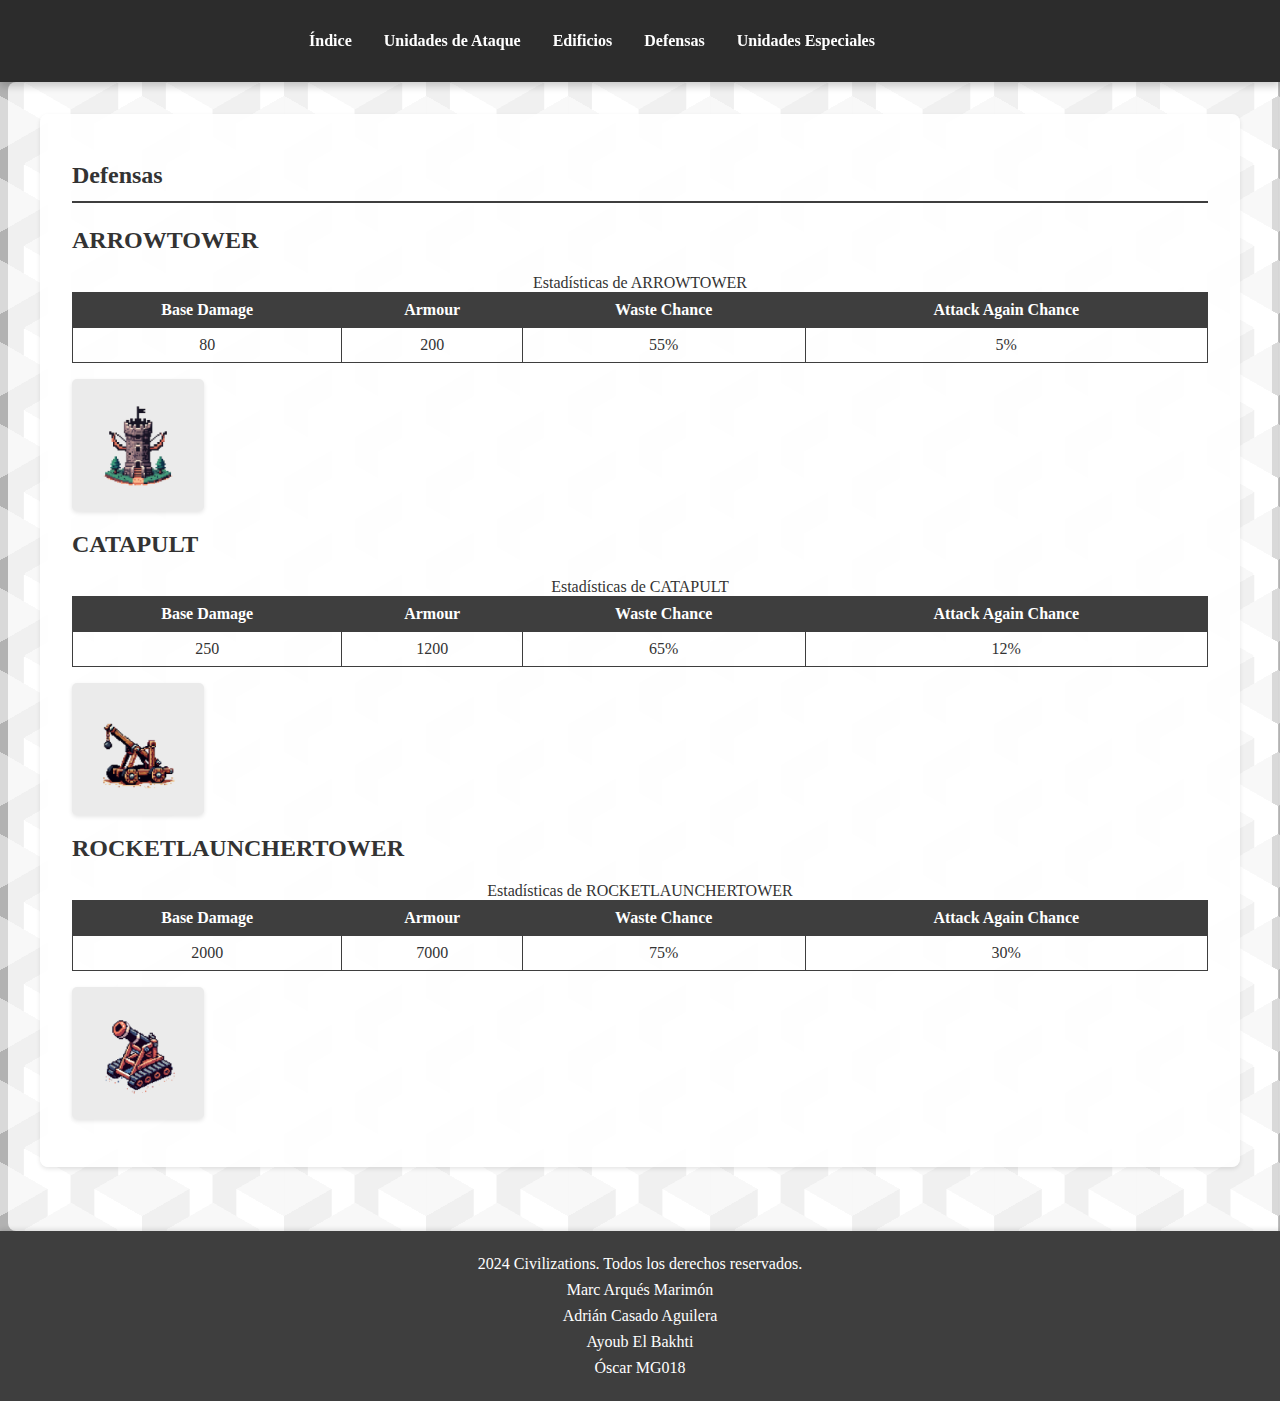
<file: M4/html/defences.html>
<html lang="es">
  <head>
    <meta charset="UTF-8"/>
    <meta name="viewport" content="width=device-width, initial-scale=1.0"/>
    <title>Defensas</title>
    <link rel="stylesheet" href="style.css"/>
    <script>
                    function toggleMenu() {
                        const menu = document.getElementById('menu');
                        const toggleButton = document.querySelector('.menu-toggle');
                        const isExpanded = toggleButton.getAttribute('aria-expanded') === 'true';
                    
                        console.log('Menu toggled');  // Agrega este log para verificar que la funci&#243;n se est&#225; ejecutando
                    
                        toggleButton.setAttribute('aria-expanded', !isExpanded);
                        menu.style.display = isExpanded ? 'none' : 'flex';
                    }
                </script>
  </head>
  <body>
    <header role="banner">
      <nav role="navigation">
        <div class="menu-toggle" aria-label="Toggle menu" aria-expanded="false" onclick="toggleMenu()">&#9776;</div>
        <ul id="menu">
          <li>
            <a href="index.html">&#205;ndice</a>
          </li>
          <li>
            <a href="attack_units.html">Unidades de Ataque</a>
          </li>
          <li>
            <a href="buildings.html">Edificios</a>
          </li>
          <li>
            <a href="defences.html" aria-current="page">Defensas</a>
          </li>
          <li>
            <a href="special_units.html">Unidades Especiales</a>
          </li>
        </ul>
      </nav>
    </header>
    <main role="main">
      <section id="defences" aria-labelledby="defences-title">
        <h1 id="defences-title">Defensas</h1>
        <article class="defence-section" id="arrowtower">
          <h2>ARROWTOWER</h2>
          <div class="table-container">
            <table>
              <caption>Estad&#237;sticas de ARROWTOWER</caption>
              <thead>
                <tr>
                  <th scope="col">Base Damage</th>
                  <th scope="col">Armour</th>
                  <th scope="col">Waste Chance</th>
                  <th scope="col">Attack Again Chance</th>
                </tr>
              </thead>
              <tbody>
                <tr>
                  <td>80</td>
                  <td>200</td>
                  <td>55%</td>
                  <td>5%</td>
                </tr>
              </tbody>
            </table>
          </div>
          <div class="unit">
            <img src="images/arrowtower.png" alt="Imagen de ARROWTOWER"/>
            <p>La Torre de Flechas es una defensa b&#225;sica que proporciona protecci&#243;n contra enemigos con un da&#241;o base de 80 y una armadura de 200. Requiere 2000 de madera para su construcci&#243;n. Su oportunidad de desperdiciar es del 55% y tiene una posibilidad del 5% de atacar nuevamente."</p>
          </div>
        </article>
        <article class="defence-section" id="catapult">
          <h2>CATAPULT</h2>
          <div class="table-container">
            <table>
              <caption>Estad&#237;sticas de CATAPULT</caption>
              <thead>
                <tr>
                  <th scope="col">Base Damage</th>
                  <th scope="col">Armour</th>
                  <th scope="col">Waste Chance</th>
                  <th scope="col">Attack Again Chance</th>
                </tr>
              </thead>
              <tbody>
                <tr>
                  <td>250</td>
                  <td>1200</td>
                  <td>65%</td>
                  <td>12%</td>
                </tr>
              </tbody>
            </table>
          </div>
          <div class="unit">
            <img src="images/catapult.png" alt="Imagen de CATAPULT"/>
            <p>La Catapulta es una poderosa unidad de asedio con un da&#241;o base de 250 y una armadura de 1200. Su construcci&#243;n cuesta 4000 de madera y 500 de hierro. Tiene un 65% de oportunidad de desperdiciar y un 12% de posibilidad de atacar nuevamente, lo que la hace efectiva en combates prolongados.</p>
          </div>
        </article>
        <article class="defence-section" id="rocketlaunchertower">
          <h2>ROCKETLAUNCHERTOWER</h2>
          <div class="table-container">
            <table>
              <caption>Estad&#237;sticas de ROCKETLAUNCHERTOWER</caption>
              <thead>
                <tr>
                  <th scope="col">Base Damage</th>
                  <th scope="col">Armour</th>
                  <th scope="col">Waste Chance</th>
                  <th scope="col">Attack Again Chance</th>
                </tr>
              </thead>
              <tbody>
                <tr>
                  <td>2000</td>
                  <td>7000</td>
                  <td>75%</td>
                  <td>30%</td>
                </tr>
              </tbody>
            </table>
          </div>
          <div class="unit">
            <img src="images/rocketlaunchertower.png" alt="Imagen de ROCKETLAUNCHERTOWER"/>
            <p>La Torre de Lanzamiento de Cohetes es una unidad de defensa avanzada con un impresionante da&#241;o base de 2000 y una armadura de 7000. Su construcci&#243;n es costosa, requiriendo 50000 de madera y 5000 de hierro. Tiene una alta oportunidad de desperdiciar del 75% y un 30% de posibilidad de atacar nuevamente, siendo una defensa formidable contra ataques masivos.</p>
          </div>
        </article>
      </section>
    </main>
    <footer role="contentinfo">
      <p>2024 Civilizations. Todos los derechos reservados.</p>
      <p>
        <a href="https://github.com/MarcArques" target="_blank">Marc Arqu&#233;s Marim&#243;n</a>
      </p>
      <p>
        <a href="https://github.com/AdrianCasadoAguilera" target="_blank">Adri&#225;n Casado Aguilera</a>
      </p>
      <p>
        <a href="https://github.com/AAyoubelbakhti" target="_blank">Ayoub El Bakhti</a>
      </p>
      <p>
        <a href="https://github.com/OscarMG018" target="_blank">&#211;scar MG018</a>
      </p>
    </footer>
  </body>
</html>
</file>
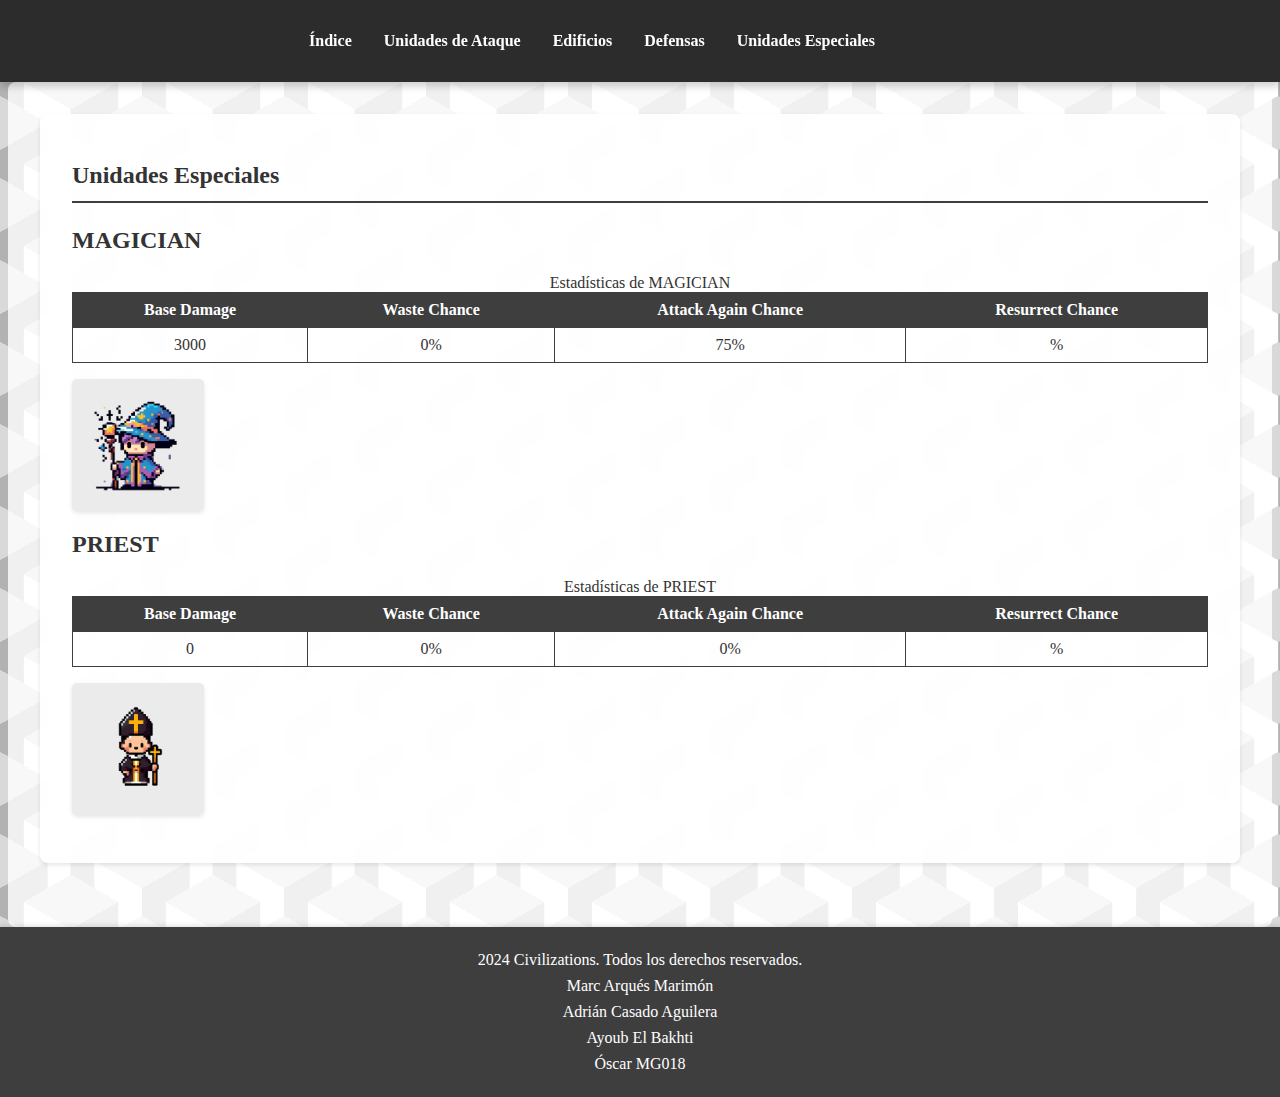
<file: M4/html/special_units.html>
<html lang="es">
  <head>
    <meta charset="UTF-8"/>
    <meta name="viewport" content="width=device-width, initial-scale=1.0"/>
    <title>Unidades Especiales</title>
    <link rel="stylesheet" href="style.css"/>
    <script>
                    function toggleMenu() {
                        const menu = document.getElementById('menu');
                        const toggleButton = document.querySelector('.menu-toggle');
                        const isExpanded = toggleButton.getAttribute('aria-expanded') === 'true';
                    
                        console.log('Menu toggled');  // Agrega este log para verificar que la funci&#243;n se est&#225; ejecutando
                    
                        toggleButton.setAttribute('aria-expanded', !isExpanded);
                        menu.style.display = isExpanded ? 'none' : 'flex';
                    }
                </script>
  </head>
  <body>
    <header role="banner">
      <nav role="navigation">
        <div class="menu-toggle" aria-label="Toggle menu" aria-expanded="false" onclick="toggleMenu()">&#9776;</div>
        <ul id="menu">
          <li>
            <a href="index.html">&#205;ndice</a>
          </li>
          <li>
            <a href="attack_units.html">Unidades de Ataque</a>
          </li>
          <li>
            <a href="buildings.html">Edificios</a>
          </li>
          <li>
            <a href="defences.html">Defensas</a>
          </li>
          <li>
            <a href="special_units.html" aria-current="page">Unidades Especiales</a>
          </li>
        </ul>
      </nav>
    </header>
    <main role="main">
      <section id="special_units" aria-labelledby="special_units-title">
        <h1 id="special_units-title">Unidades Especiales</h1>
        <article class="special-unit-section" id="magician">
          <h2>MAGICIAN</h2>
          <div class="table-container">
            <table>
              <caption>Estad&#237;sticas de MAGICIAN</caption>
              <thead>
                <tr>
                  <th scope="col">Base Damage</th>
                  <th scope="col">Waste Chance</th>
                  <th scope="col">Attack Again Chance</th>
                  <th scope="col">Resurrect Chance</th>
                </tr>
              </thead>
              <tbody>
                <tr>
                  <td>3000</td>
                  <td>0%</td>
                  <td>75%</td>
                  <td>%</td>
                </tr>
              </tbody>
            </table>
          </div>
          <div class="unit">
            <img src="images/magician.png" alt="Imagen de MAGICIAN"/>
            <p>El Mago es una unidad especial con un alto da&#241;o base de 3000 y una impresionante capacidad de atacar nuevamente con una probabilidad del 75%. Requiere 12000 de comida, 2000 de madera, 500 de hierro y 5000 de man&#225; para su construcci&#243;n. Adem&#225;s, tiene una peque&#241;a posibilidad del 2% de resucitar, lo que lo convierte en una poderosa adici&#243;n a cualquier ej&#233;rcito.</p>
          </div>
        </article>
        <article class="special-unit-section" id="priest">
          <h2>PRIEST</h2>
          <div class="table-container">
            <table>
              <caption>Estad&#237;sticas de PRIEST</caption>
              <thead>
                <tr>
                  <th scope="col">Base Damage</th>
                  <th scope="col">Waste Chance</th>
                  <th scope="col">Attack Again Chance</th>
                  <th scope="col">Resurrect Chance</th>
                </tr>
              </thead>
              <tbody>
                <tr>
                  <td>0</td>
                  <td>0%</td>
                  <td>0%</td>
                  <td>%</td>
                </tr>
              </tbody>
            </table>
          </div>
          <div class="unit">
            <img src="images/priest.png" alt="Imagen de PRIEST"/>
            <p>El Sacerdote es una unidad de apoyo sin capacidad de ataque directo, pero con habilidades excepcionales para fortalecer a tus unidades. Con un costo de 15000 de comida y 15000 de man&#225;, el Sacerdote es fundamental para mantener la salud y la moral de tu ej&#233;rcito, proporcionando beneficios significativos a la resistencia y al ataque de tus tropas.</p>
          </div>
        </article>
      </section>
    </main>
    <footer role="contentinfo">
      <p>2024 Civilizations. Todos los derechos reservados.</p>
      <p>
        <a href="https://github.com/MarcArques" target="_blank">Marc Arqu&#233;s Marim&#243;n</a>
      </p>
      <p>
        <a href="https://github.com/AdrianCasadoAguilera" target="_blank">Adri&#225;n Casado Aguilera</a>
      </p>
      <p>
        <a href="https://github.com/AAyoubelbakhti" target="_blank">Ayoub El Bakhti</a>
      </p>
      <p>
        <a href="https://github.com/OscarMG018" target="_blank">&#211;scar MG018</a>
      </p>
    </footer>
  </body>
</html>
</file>
<file: M4 (EXPERIMENTAL)/html/index.css>
/* styles.css */

html {
    --s: 50px;
    --c: #191b22;
    --_s: calc(2*var(--s)) calc(2*var(--s));
    --_g: 35.36% 35.36% at;
    --_c: #0000 66%,#20222a 68% 70%,#0000 72%;
    background: 
      radial-gradient(var(--_g) 100% 25%,var(--_c)) var(--s) var(--s)/var(--_s), 
      radial-gradient(var(--_g) 0 75%,var(--_c)) var(--s) var(--s)/var(--_s), 
      radial-gradient(var(--_g) 100% 25%,var(--_c)) 0 0/var(--_s), 
      radial-gradient(var(--_g) 0 75%,var(--_c)) 0 0/var(--_s), 
      repeating-conic-gradient(var(--c) 0 25%,#0000 0 50%) 0 0/var(--_s), 
      radial-gradient(var(--_c)) 0 calc(var(--s)/2)/var(--s) var(--s) var(--c);
    background-attachment: fixed;
}

body {
    font-family: 'Garamond', serif;
    margin: 0;
    padding: 0;
    color: #ffffff;
    display: flex;
    flex-direction: column;
    min-height: 100vh;
    overflow: hidden;
}

header, footer {
    display: none; 
}

header.hidden, footer.hidden {
    display: none;
}

header.visible, footer.visible {
    display: block; 
}

header {
    background-color: rgba(70, 70, 70, 0.8); 
    color: white;
    padding: 1em 0;
    text-align: center;
    box-shadow: 0 2px 4px rgba(0, 0, 0, 0.1);
    border-bottom: 2px solid #8B4513; 
    z-index: 1000;
}

header h1 {
    margin: 0;
    font-family: 'Trajan Pro', serif;
    font-size: 2em;
}

main {
    flex: 1;
    display: flex;
    align-items: center;
    justify-content: center;
    position: relative;
    overflow: hidden;
}

#intro {
    position: absolute;
    top: 0;
    left: 0;
    width: 100%;
    height: 100%;
    display: flex;
    align-items: center;
    justify-content: center;
    background-color: rgba(0, 0, 0, 0.7);
    z-index: 999;
    transition: transform 1s ease-in-out;
}

#intro img {
    width: 100%;
    height: 100%;
    object-fit: cover;
    cursor: pointer;
}

#introTitle {
    position: absolute;
    bottom: 10%;
    font-family: 'Trajan Pro', serif;
    font-size: 6em; 
    color: white;
    text-shadow: 2px 2px 4px rgba(0, 0, 0, 0.7);
    animation: pulse 2s infinite alternate;
    text-align: center;
    pointer-events: none; 
}

#introNames {
    font-size: 0.5em;
    margin-top: 10px;
    pointer-events: none; 
}

#introNames div {
    margin: 2px 0; 
}

@keyframes pulse {
    0% {
        transform: scale(1);
    }
    100% {
        transform: scale(1.1);
    }
}

.hidden {
    display: none;
}

.menu-container {
    display: flex;
    align-items: center;
    justify-content: center;
    width: 100%;
    padding: 0 5%;
    margin-left: -6%;
}

.side-image {
    max-width: 200px;
    width: 100%;
    margin: 0 20px;
}

.buttons-container {
    display: flex;
    flex-direction: column;
    align-items: center;
    gap: 1em;
    background-color: rgba(255, 255, 255, 0.1); 
    padding: 2em;
    border-radius: 8px;
    box-shadow: 0 2px 4px rgba(0, 0, 0, 0.3);
    z-index: 1;
}

.buttons {
    display: flex;
    flex-direction: column;
    align-items: center;
    gap: 1em;
}

.buttons button {
    background-color: #464646; 
    color: white;
    border: 2px solid #8B4513;
    padding: 1em 2em;
    font-size: 1.5em;
    border-radius: 50px;
    cursor: pointer;
    transition: transform 0.3s ease, background-color 0.3s ease, box-shadow 0.3s ease;
    width: 300px;
    text-transform: uppercase;
    letter-spacing: 2px;
    font-weight: bold;
    position: relative;
    overflow: hidden;
    z-index: 1;
}

.buttons button::before {
    content: '';
    position: absolute;
    top: 50%;
    left: 50%;
    width: 300%;
    height: 300%;
    background: rgba(255, 255, 255, 0.1);
    border-radius: 50%;
    transform: translate(-50%, -50%) scale(0);
    transition: transform 0.5s ease;
    z-index: -1;
}

.buttons button:hover::before {
    transform: translate(-50%, -50%) scale(1);
}

.buttons button:hover {
    background-color: #646464;
    transform: translateY(-5px);
    box-shadow: 0 10px 20px rgba(0, 0, 0, 0.3);
}

footer {
    background-color: rgba(70, 70, 70, 0.8);
    color: white;
    text-align: center;
    padding: 1em 0;
    border-top: 2px solid #8B4513; 
    box-shadow: 0 -2px 4px rgba(0, 0, 0, 0.1);
}

@media (max-width: 768px) {
    #intro {
        display: none; 
    }

    #index {
        display: block; 
    }

    header, footer {
        display: block; 
    }

    .menu-container {
        flex-direction: column;
        align-items: center;
    }

    .side-image {
        width: 70%; 
        max-width: 150px;
        margin: 10px 0;
    }

    .buttons-container {
        width: 100%;
        padding: 1em;
    }

    .buttons button {
        width: 80%;
        padding: 0.8em 1.5em;
        font-size: 1.2em;
    }

    #introTitle {
        font-size: 3em;
    }

    #introNames {
        font-size: 0.8em; 
    }
}
</file>
<file: M4/html/index.css>
/* styles.css */

html {
    --s: 50px;
    --c: #191b22;
    --_s: calc(2*var(--s)) calc(2*var(--s));
    --_g: 35.36% 35.36% at;
    --_c: #0000 66%,#20222a 68% 70%,#0000 72%;
    background: 
      radial-gradient(var(--_g) 100% 25%,var(--_c)) var(--s) var(--s)/var(--_s), 
      radial-gradient(var(--_g) 0 75%,var(--_c)) var(--s) var(--s)/var(--_s), 
      radial-gradient(var(--_g) 100% 25%,var(--_c)) 0 0/var(--_s), 
      radial-gradient(var(--_g) 0 75%,var(--_c)) 0 0/var(--_s), 
      repeating-conic-gradient(var(--c) 0 25%,#0000 0 50%) 0 0/var(--_s), 
      radial-gradient(var(--_c)) 0 calc(var(--s)/2)/var(--s) var(--s) var(--c);
    background-attachment: fixed;
}

body {
    font-family: 'Garamond', serif;
    margin: 0;
    padding: 0;
    color: #ffffff;
    display: flex;
    flex-direction: column;
    min-height: 100vh;
    overflow: hidden;
}

header, footer {
    display: none; 
}

header.hidden, footer.hidden {
    display: none;
}

header.visible, footer.visible {
    display: block; 
}

header {
    background-color: rgba(70, 70, 70, 0.8); 
    color: white;
    padding: 1em 0;
    text-align: center;
    box-shadow: 0 2px 4px rgba(0, 0, 0, 0.1);
    border-bottom: 2px solid #8B4513; 
    z-index: 1000;
}

header h1 {
    margin: 0;
    font-family: 'Trajan Pro', serif;
    font-size: 2em;
}

main {
    flex: 1;
    display: flex;
    align-items: center;
    justify-content: center;
    position: relative;
    overflow: hidden;
}

/* Estilo para el div de carga */
#loading {
    z-index: 10000; 
    display: flex; 
    color: black; 
    background-color: white; 
    width: 120px; 
    height: 120px;
    position: fixed; 
    top: 50%; 
    left: 50%; 
    transform: translate(-50%, -50%);
    flex-direction: column;
    justify-content: center;
    align-items: center;
    border-radius: 8px;
    box-shadow: 0 2px 4px rgba(0, 0, 0, 0.2);
    font-size: 18px;
    font-weight: bold;
    text-align: center;
    opacity: 0;
    visibility: hidden;
    transition: opacity 0.5s ease, visibility 0.5s ease;
}

@keyframes spin {
    0% { transform: rotate(0deg); }
    100% { transform: rotate(360deg); }
}

.spinner {
    border: 8px solid #f3f3f3;
    border-top: 8px solid #3498db;
    border-radius: 50%;
    width: 60px;
    height: 60px;
    animation: spin 2s linear infinite;
    margin-bottom: 10px;
}


#intro {
    position: absolute;
    top: 0;
    left: 0;
    width: 100%;
    height: 100%;
    display: flex;
    align-items: center;
    justify-content: center;
    background-color: rgba(0, 0, 0, 0.7);
    z-index: 999;
    transition: transform 1s ease-in-out;
}

#intro img {
    width: 100%;
    height: 100%;
    object-fit: cover;
    cursor: pointer;
}

#introTitle {
    position: absolute;
    bottom: 10%;
    font-family: 'Trajan Pro', serif;
    font-size: 6em; 
    color: white;
    text-shadow: 2px 2px 4px rgba(0, 0, 0, 0.7);
    animation: pulse 2s infinite alternate;
    text-align: center;
    pointer-events: none; 
}

#introNames {
    font-size: 0.5em;
    margin-top: 10px;
    pointer-events: none; 
}

#introNames div {
    margin: 2px 0; 
}

@keyframes pulse {
    0% {
        transform: scale(1);
    }
    100% {
        transform: scale(1.1);
    }
}

.hidden {
    display: none;
}

.menu-container {
    display: flex;
    align-items: center;
    justify-content: center;
    width: 100%;
    padding: 0 5%;
    margin-left: -6%;
}

.side-image {
    max-width: 200px;
    width: 100%;
    margin: 0 20px;
}

.buttons-container {
    display: flex;
    flex-direction: column;
    align-items: center;
    gap: 1em;
    background-color: rgba(255, 255, 255, 0.1); 
    padding: 2em;
    border-radius: 8px;
    box-shadow: 0 2px 4px rgba(0, 0, 0, 0.3);
    z-index: 1;
}

.buttons {
    display: flex;
    flex-direction: column;
    align-items: center;
    gap: 1em;
}

.buttons button {
    background-color: #464646; 
    color: white;
    border: 2px solid #8B4513;
    padding: 1em 2em;
    font-size: 1.5em;
    border-radius: 50px;
    cursor: pointer;
    transition: transform 0.3s ease, background-color 0.3s ease, box-shadow 0.3s ease;
    width: 300px;
    text-transform: uppercase;
    letter-spacing: 2px;
    font-weight: bold;
    position: relative;
    overflow: hidden;
    z-index: 1;
}

.buttons button::before {
    content: '';
    position: absolute;
    top: 50%;
    left: 50%;
    width: 300%;
    height: 300%;
    background: rgba(255, 255, 255, 0.1);
    border-radius: 50%;
    transform: translate(-50%, -50%) scale(0);
    transition: transform 0.5s ease;
    z-index: -1;
}

.buttons button:hover::before {
    transform: translate(-50%, -50%) scale(1);
}

.buttons button:hover {
    background-color: #646464;
    transform: translateY(-5px);
    box-shadow: 0 10px 20px rgba(0, 0, 0, 0.3);
}

footer {
    background-color: rgba(70, 70, 70, 0.8);
    color: white;
    text-align: center;
    padding: 1em 0;
    border-top: 2px solid #8B4513; 
    box-shadow: 0 -2px 4px rgba(0, 0, 0, 0.1);
}

footer p {
    margin: 0.25em 0; /* Reducir el margen de los párrafos dentro del footer */
}

footer a {
    color: white; /* Establecer el color del enlace al mismo que el texto */
    text-decoration: none; /* Eliminar subrayado si lo deseas */
}

footer a:hover {
    color: #d9d9d9; /* Cambiar el color al pasar el ratón por encima si lo deseas */
}
@media (max-width: 768px) {
    #intro {
        display: none; 
    }

    #index {
        display: block; 
    }

    header, footer {
        display: block; 
    }

    .menu-container {
        flex-direction: column;
        align-items: center;
    }

    .side-image {
        width: 70%; 
        max-width: 150px;
        margin: 10px 0;
    }

    .buttons-container {
        width: 100%;
        padding: 1em;
    }

    .buttons button {
        width: 80%;
        padding: 0.8em 1.5em;
        font-size: 1.2em;
    }

    #introTitle {
        font-size: 3em;
    }

    #introNames {
        font-size: 0.8em; 
    }
}
</file>
<file: M4/html/style.css>
/* styles.css */

html {
    --s: 82px; /* control the size */
    --c1: #b2b2b2;
    --c2: #ffffff;
    --c3: #d9d9d9;
    
    --_g: var(--c3) 0 120deg,#0000 0;
    background:
      conic-gradient(from -60deg at 50% calc(100%/3),var(--_g)),
      conic-gradient(from 120deg at 50% calc(200%/3),var(--_g)),
      conic-gradient(from  60deg at calc(200%/3),var(--c3) 60deg,var(--c2) 0 120deg,#0000 0),
      conic-gradient(from 180deg at calc(100%/3),var(--c1) 60deg,var(--_g)),
      linear-gradient(90deg,var(--c1)   calc(100%/6),var(--c2) 0 50%,
                            var(--c1) 0 calc(500%/6),var(--c2) 0);
    background-size: calc(1.732*var(--s)) var(--s);
  }
  
  body {
      font-family: 'Garamond', serif;
      margin: 0;
      padding: 0;
      color: #333;
      display: flex;
      flex-direction: column;
      min-height: 100vh;
      width: 100%;
  }
  
  header {
      background-color: #3e3e3e;
      color: white;
      padding: 2em 0;
      box-shadow: 0 2px 4px rgba(0, 0, 0, 0.1);
      position: -webkit-sticky; /* Safari */
      position: sticky;
      top: 0;
      z-index: 1000;
      width: 100%;
      transition: background-color 0.3s ease, box-shadow 0.3s ease;
  }
  
  header:hover {
      background-color: #2c2c2c;
      box-shadow: 0 4px 8px rgba(0, 0, 0, 0.2);
  }
  
  nav {
      display: flex;
      justify-content: space-between;
      align-items: center;
      padding: 0 1em;
      width: 90%;
  }
  
  nav ul {
      list-style-type: none;
      margin: 0;
      padding: 0;
      display: flex;
      justify-content: center;
      flex-grow: 1;
  }
  
  nav ul li {
      margin: 0 1em;
  }
  
  nav ul li a {
      color: white;
      text-decoration: none;
      font-weight: bold;
      transition: color 0.3s ease;
  }
  
  nav ul li a:hover {
      color: #d9d9d9;
  }
  
  .menu-toggle {
      display: none;
      cursor: pointer;
      font-size: 2em;
      padding: 0.5em;
  }
  
  main {
      padding: 2em;
      max-width: 1200px;
      margin: 0 auto;
      background-color: rgba(255, 255, 255, 0.8);
      border-radius: 8px;
      flex: 1;
      width: 100%;
  }
  
  section {
      margin-bottom: 2em;
      padding: 2em;
      background-color: rgba(255, 255, 255, 0.9);
      box-shadow: 0 2px 4px rgba(0, 0, 0, 0.1);
      border-radius: 8px;
  }
  
  section h1 {
      border-bottom: 2px solid #3e3e3e;
      padding-bottom: 0.5em;
      margin-bottom: 1em;
      font-size: 1.5em;
      font-family: 'Trajan Pro', serif;
  }
  
  .unit-section h2 {
      font-family: 'Trajan Pro', serif;
      font-size: 1.2em;
      margin-top: 0;
      margin-bottom: 0.5em;
  }
  
  .table-container {
      overflow-x: auto;
  }
  
  table {
      width: 100%;
      border-collapse: collapse;
      margin-bottom: 1em;
  }
  
  th, td {
      border: 1px solid #3e3e3e;
      padding: 8px;
      text-align: center;
  }
  
  th {
      background-color: #3e3e3e;
      color: white;
  }
  
  .unit {
    display: flex;
    align-items: center;
    max-width: 100px;
    margin-bottom: 1em;
    padding: 1em;
    background-color: #ebebeb;
    border-radius: 5px;
    box-shadow: 0 2px 4px rgba(0, 0, 0, 0.1);
    transition: box-shadow 0.3s ease, max-width 1s ease;
    position: relative;
    overflow: hidden;
}

.unit:hover {
    box-shadow: 0 4px 10px rgba(0, 0, 0, 0.2);
    max-width: 100%;
}

.unit img {
    margin-right: 1em;
    width: 100px; /* Ajustar tamaño de la imagen */
    height: 100px; /* Ajustar tamaño de la imagen */
    border-radius: 5px;
    transition: transform 0.3s ease;
}

.unit p {
    margin: 0;
    opacity: 0;
    transition: opacity 0.3s ease;
    position: absolute;
    left: 130px; /* Ajustar el desplazamiento a la derecha del texto */
    margin-right: 10%; /* Margen a la derecha del texto */
    width: calc(100% - 130px); /* Ajustar ancho del texto */
}

.unit:hover img {
    transform: translateX(10px); /* Ajustar según el desplazamiento deseado */
}

.unit:hover p {
    opacity: 1;
}


  
  footer {
      background-color: #3e3e3e;
      color: white;
      text-align: center;
      padding: 1em 0;
      width: 100%;
      box-shadow: 0 -2px 4px rgba(0, 0, 0, 0.1);
      transition: background-color 0.3s ease, box-shadow 0.3s ease;
  }
  
  footer:hover {
      background-color: #2c2c2c;
      box-shadow: 0 -4px 8px rgba(0, 0, 0, 0.2);
  }
  
  footer p {
      margin: 0.5em 0;
  }
  
  footer a {
      color: #ffffff;
      text-decoration: none;
      transition: color 0.3s ease;
  }
  
  footer a:hover {
      color: #d9d9d9;
  }
  
  /* Media Queries para Adaptación a Móvil */
  @media (max-width: 768px) {
      .menu-toggle {
          display: block;
      }
  
      nav ul {
          flex-direction: column;
          display: none;
          padding: 0;
          margin: 0;
          width: 100%;
      }
  
      nav ul.show {
          display: flex;
      }
  
      nav ul li {
          margin: 0.5em 0;
      }
  
      header {
          text-align: center;
      }
  
      main {
          padding: 1em;
          width: calc(100% - 2em);
      }
  
      section {
          padding: 1em;
      }
  
      table {
          font-size: 0.9em;
      }
  
      .unit img {
          width: 40px; /* Ajustar tamaño de la imagen en móviles */
          height: 40px; /* Ajustar tamaño de la imagen en móviles */
      }
  
      .unit-section h2 {
          font-size: 1em;
      }
  }
  /* Media Queries para dispositivos móviles */
@media (max-width: 768px) {
    .unit {
        flex-direction: column;
        align-items: flex-start;
        max-width: 100%; /* Asegurarse de que se ajuste al ancho completo en móviles */
        padding: 0.5em; /* Reducir el padding en móviles */
    }

    .unit img {
        width: 80px; /* Ajustar tamaño de la imagen en móviles */
        height: 80px; /* Ajustar tamaño de la imagen en móviles */
        margin-right: 0; /* Eliminar margen a la derecha en móviles */
        margin-bottom: 0.5em; /* Añadir margen inferior en móviles */
    }

    .unit p {
        position: relative;
        left: 0; /* Eliminar desplazamiento a la derecha del texto en móviles */
        width: 100%; /* Asegurar que el texto ocupe todo el ancho en móviles */
        margin-right: 0; /* Eliminar margen a la derecha en móviles */
        opacity: 1; /* Mostrar el texto siempre en móviles */
        margin-bottom: 0.5em; /* Añadir margen inferior en móviles */
    }

    .unit:hover img {
        transform: none; /* Eliminar transformación en móviles */
    }

    .unit:hover p {
        opacity: 1; /* Asegurar que el texto se mantenga visible en móviles */
    }
}
</file>
<file: M4/html/civilizations.css>
html {
    --s: 82px; /* control the size */
    --c1: #b2b2b2;
    --c2: #ffffff;
    --c3: #d9d9d9;
    
    --_g: var(--c3) 0 120deg,#0000 0;
    background:
      conic-gradient(from -60deg at 50% calc(100%/3),var(--_g)),
      conic-gradient(from 120deg at 50% calc(200%/3),var(--_g)),
      conic-gradient(from  60deg at calc(200%/3),var(--c3) 60deg,var(--c2) 0 120deg,#0000 0),
      conic-gradient(from 180deg at calc(100%/3),var(--c1) 60deg,var(--_g)),
      linear-gradient(90deg,var(--c1)   calc(100%/6),var(--c2) 0 50%,
                            var(--c1) 0 calc(500%/6),var(--c2) 0);
    background-size: calc(1.732*var(--s)) var(--s);
  }
  
  body {
      font-family: 'Garamond', serif;
      margin: 0;
      padding: 0;
      color: #333;
      display: flex;
      flex-direction: column;
      min-height: 100vh;
      width: 100%;
  }
  
  header {
      background-color: #3e3e3e;
      color: white;
      padding: 2em 0;
      box-shadow: 0 2px 4px rgba(0, 0, 0, 0.1);
      position: -webkit-sticky; /* Safari */
      position: sticky;
      top: 0;
      z-index: 1000;
      width: 100%;
      transition: background-color 0.3s ease, box-shadow 0.3s ease;
  }
  
  header:hover {
      background-color: #2c2c2c;
      box-shadow: 0 4px 8px rgba(0, 0, 0, 0.2);
  }
  
  nav {
      display: flex;
      justify-content: space-between;
      align-items: center;
      padding: 0 1em;
      width: 90%;
  }
  
  nav ul {
      list-style-type: none;
      margin: 0;
      padding: 0;
      display: flex;
      justify-content: center;
      flex-grow: 1;
  }
  
  nav ul li {
      margin: 0 1em;
  }
  
  nav ul li a {
      color: white;
      text-decoration: none;
      font-weight: bold;
      transition: color 0.3s ease;
  }
  
  nav ul li a:hover {
      color: #d9d9d9;
  }
  
  .menu-toggle {
      display: none;
      cursor: pointer;
      font-size: 2em;
      padding: 0.5em;
  }
  
  main {
      padding: 2em;
      max-width: 1200px;
      margin: 0 auto;
      background-color: rgba(255, 255, 255, 0.8);
      border-radius: 8px;
      flex: 1;
      width: calc(100% - 2em);
  }
  
  .button-container {
      text-align: center;
      margin-bottom: 1em;
  }
  
  button {
      background-color: #3e3e3e; 
      border: none;
      color: white;
      padding: 15px 32px;
      text-align: center;
      text-decoration: none;
      display: inline-block;
      font-size: 16px;
      margin: 4px 2px;
      cursor: pointer;
      border-radius: 8px;
      transition: background-color 0.3s ease, box-shadow 0.3s ease;
  }
  
  button:hover {
      background-color: #232423;
      box-shadow: 0 4px 8px rgba(0, 0, 0, 0.2);
  }
  
  details {
      margin-bottom: 2em;
      padding: 2em;
      background-color: rgba(255, 255, 255, 0.9);
      box-shadow: 0 2px 4px rgba(0, 0, 0, 0.1);
      border-radius: 8px;
      transition: max-height 0.5s ease, opacity 0.5s ease;
      overflow: hidden;
  }
  
  details[open] {
      max-height: 100%;
      opacity: 1;
  }
  
  details:not([open]) {
      max-height: 2.5em;
      opacity: 0.7;
  }
  
  summary.section-title {
      border-bottom: 2px solid #3e3e3e;
      padding-bottom: 0.5em;
      margin-bottom: 1em;
      font-size: 1.5em;
      font-family: 'Trajan Pro', serif;
      cursor: pointer;
  }
  
  .table-container {
      overflow-x: auto;
      position: relative; /* New */
      max-height: 400px; /* New: control table height */
  }
  
  table {
      width: 100%;
      border-collapse: collapse;
      margin-bottom: 1em;
  }
  
  th, td {
      border: 1px solid #3e3e3e;
      padding: 8px;
      text-align: center;
  }
  
  th {
      background-color: #3e3e3e;
      color: white;
      position: sticky; /* New */
      top: 0; /* New */
      z-index: 1; /* New */
  }
  
  .building {
      display: flex;
      align-items: center;
      margin-bottom: 1em;
      padding: 1em;
      background-color: #f9f9f9;
      border-radius: 5px;
      box-shadow: 0 2px 4px rgba(0, 0, 0, 0.1);
      transition: box-shadow 0.3s ease;
  }
  
  .building:hover {
      box-shadow: 0 4px 8px rgba(0, 0, 0, 0.2);
  }
  
  .building img {
      margin-right: 1em;
      width: 50px; /* Ajustar tamaño de la imagen */
      height: 50px; /* Ajustar tamaño de la imagen */
      border-radius: 5px;
  }
  
  footer {
      background-color: #3e3e3e;
      color: white;
      text-align: center;
      padding: 1em 0;
      width: 100%;
      box-shadow: 0 -2px 4px rgba(0, 0, 0, 0.1);
      transition: background-color 0.3s ease, box-shadow 0.3s ease;
  }
  
  footer:hover {
      background-color: #2c2c2c;
      box-shadow: 0 -4px 8px rgba(0, 0, 0, 0.2);
  }
  
  footer p {
      margin: 0.5em 0;
  }
  
  footer a {
      color: #ffffff;
      text-decoration: none;
      transition: color 0.3s ease;
  }
  
  footer a:hover {
      color: #d9d9d9;
  }
  
  /* Media Queries para Adaptación a Móvil */
  @media (max-width: 768px) {
      .menu-toggle {
          display: block;
      }
  
      nav ul {
          flex-direction: column;
          display: none;
          padding: 0;
          margin: 0;
          width: 80%;
      }
  
      nav ul.show {
          display: flex;
      }
  
      nav ul li {
          margin: 0.5em 0;
      }
  
      header {
          text-align: center;
      }
  
      main {
          padding: 1em;
          width: calc(100% - 2em);
      }
  
      details {
          padding: 1em;
      }
  
      table {
          font-size: 0.9em;
      }
  
      .building img {
          width: 40px; /* Ajustar tamaño de la imagen en móviles */
          height: 40px; /* Ajustar tamaño de la imagen en móviles */
      }
  
      .building-section h2 {
          font-size: 1em;
      }
  }
</file>
